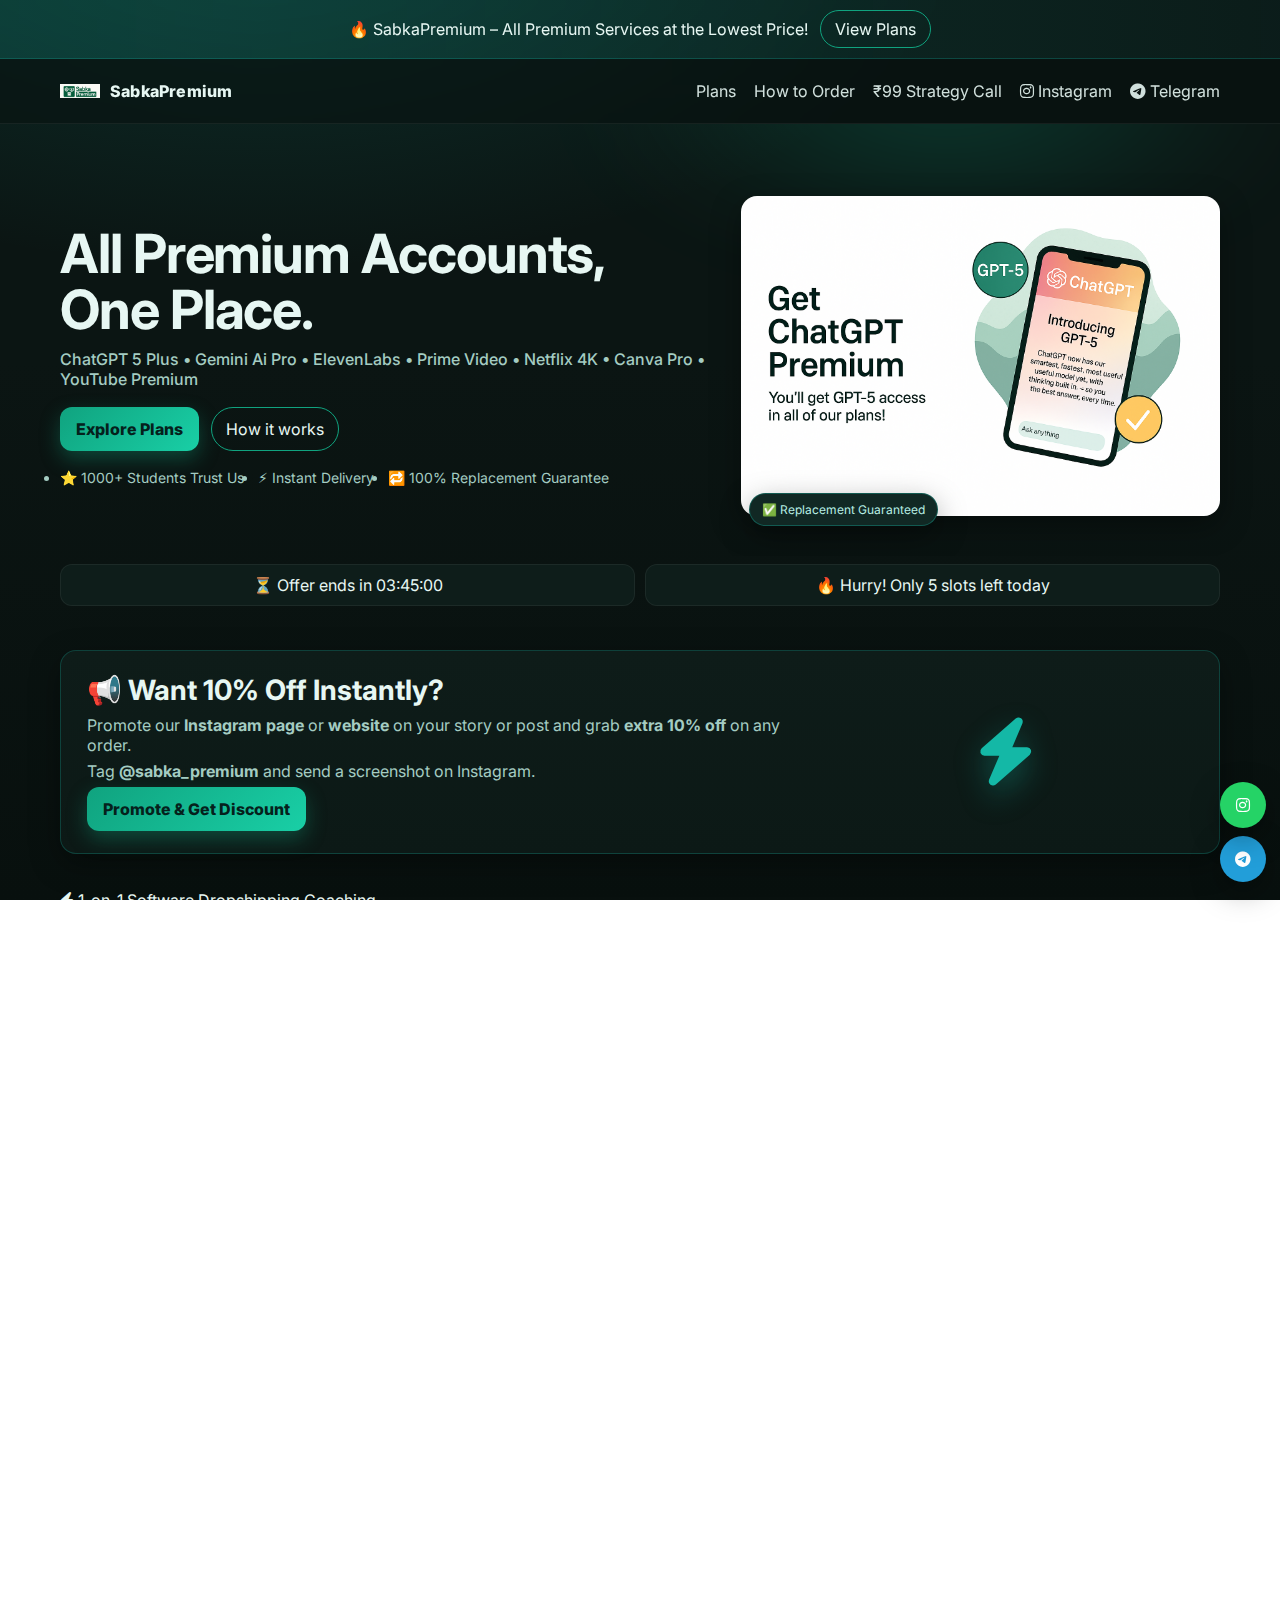
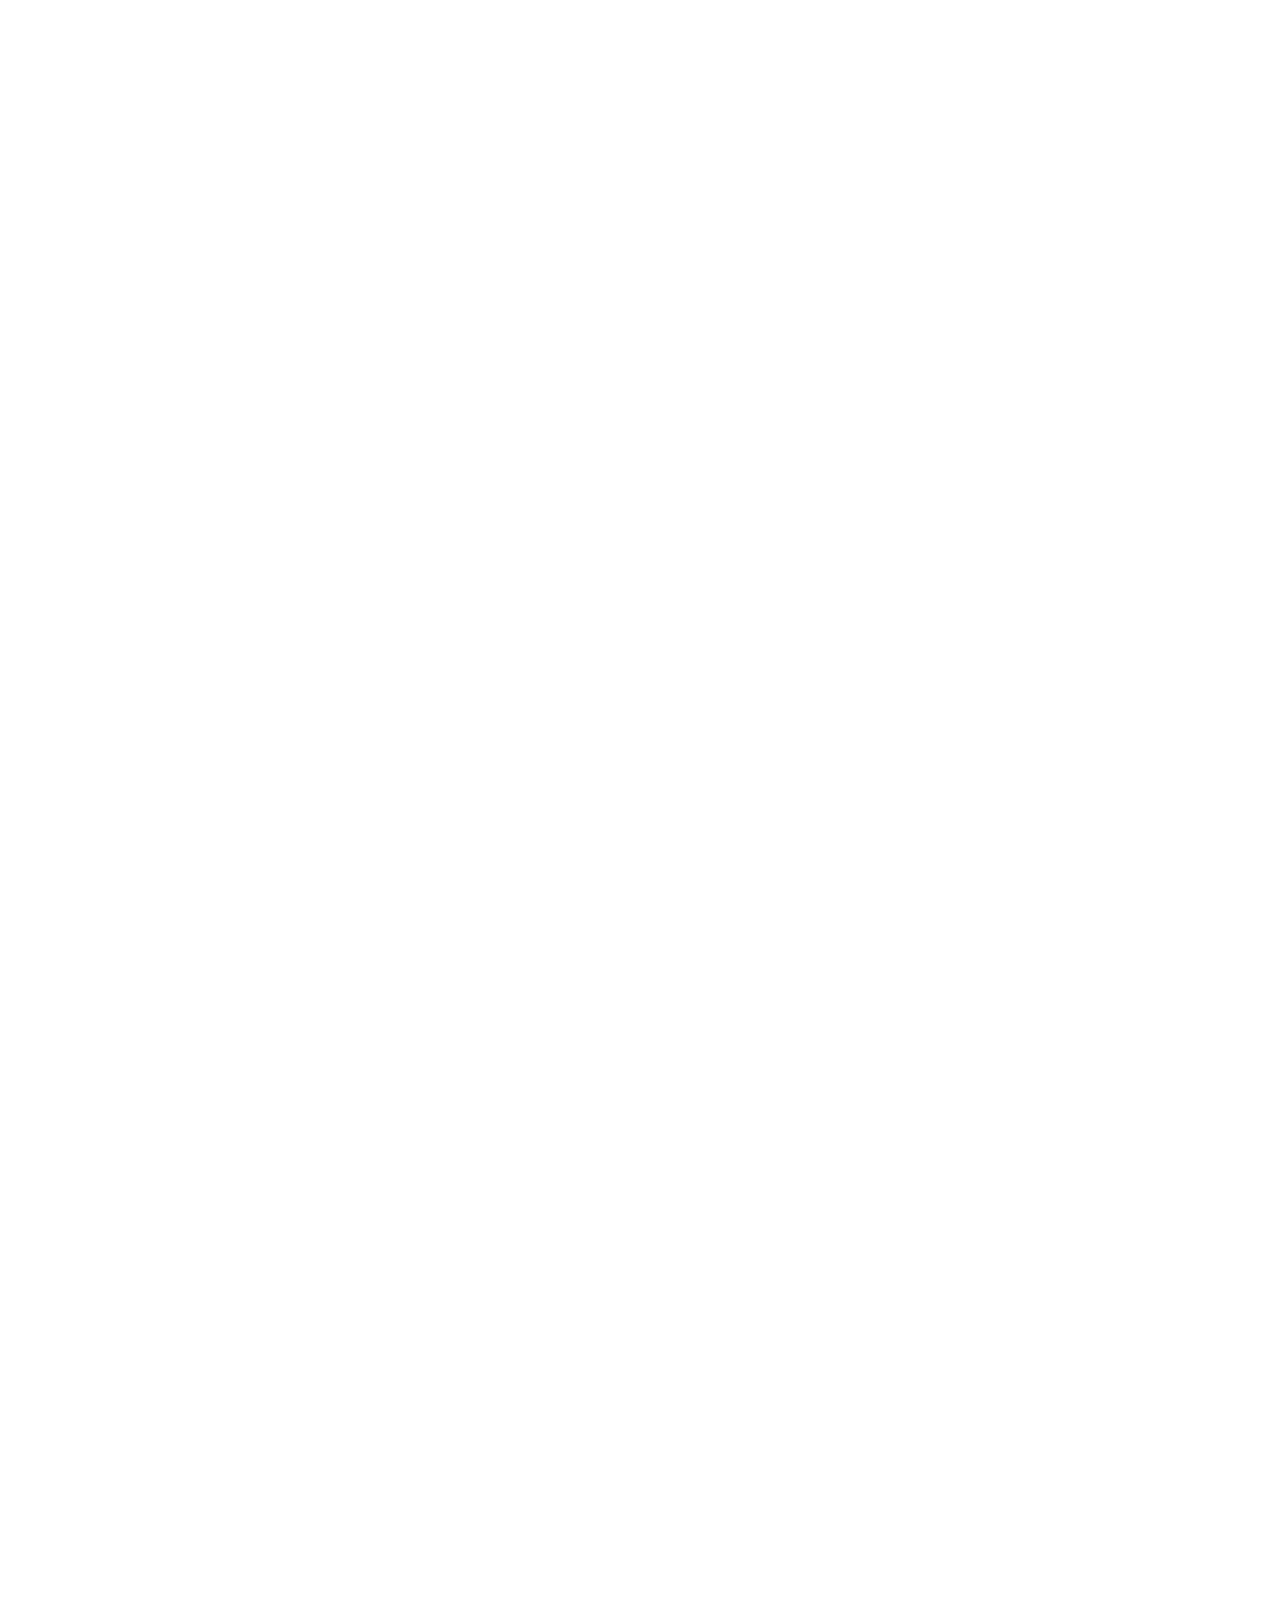
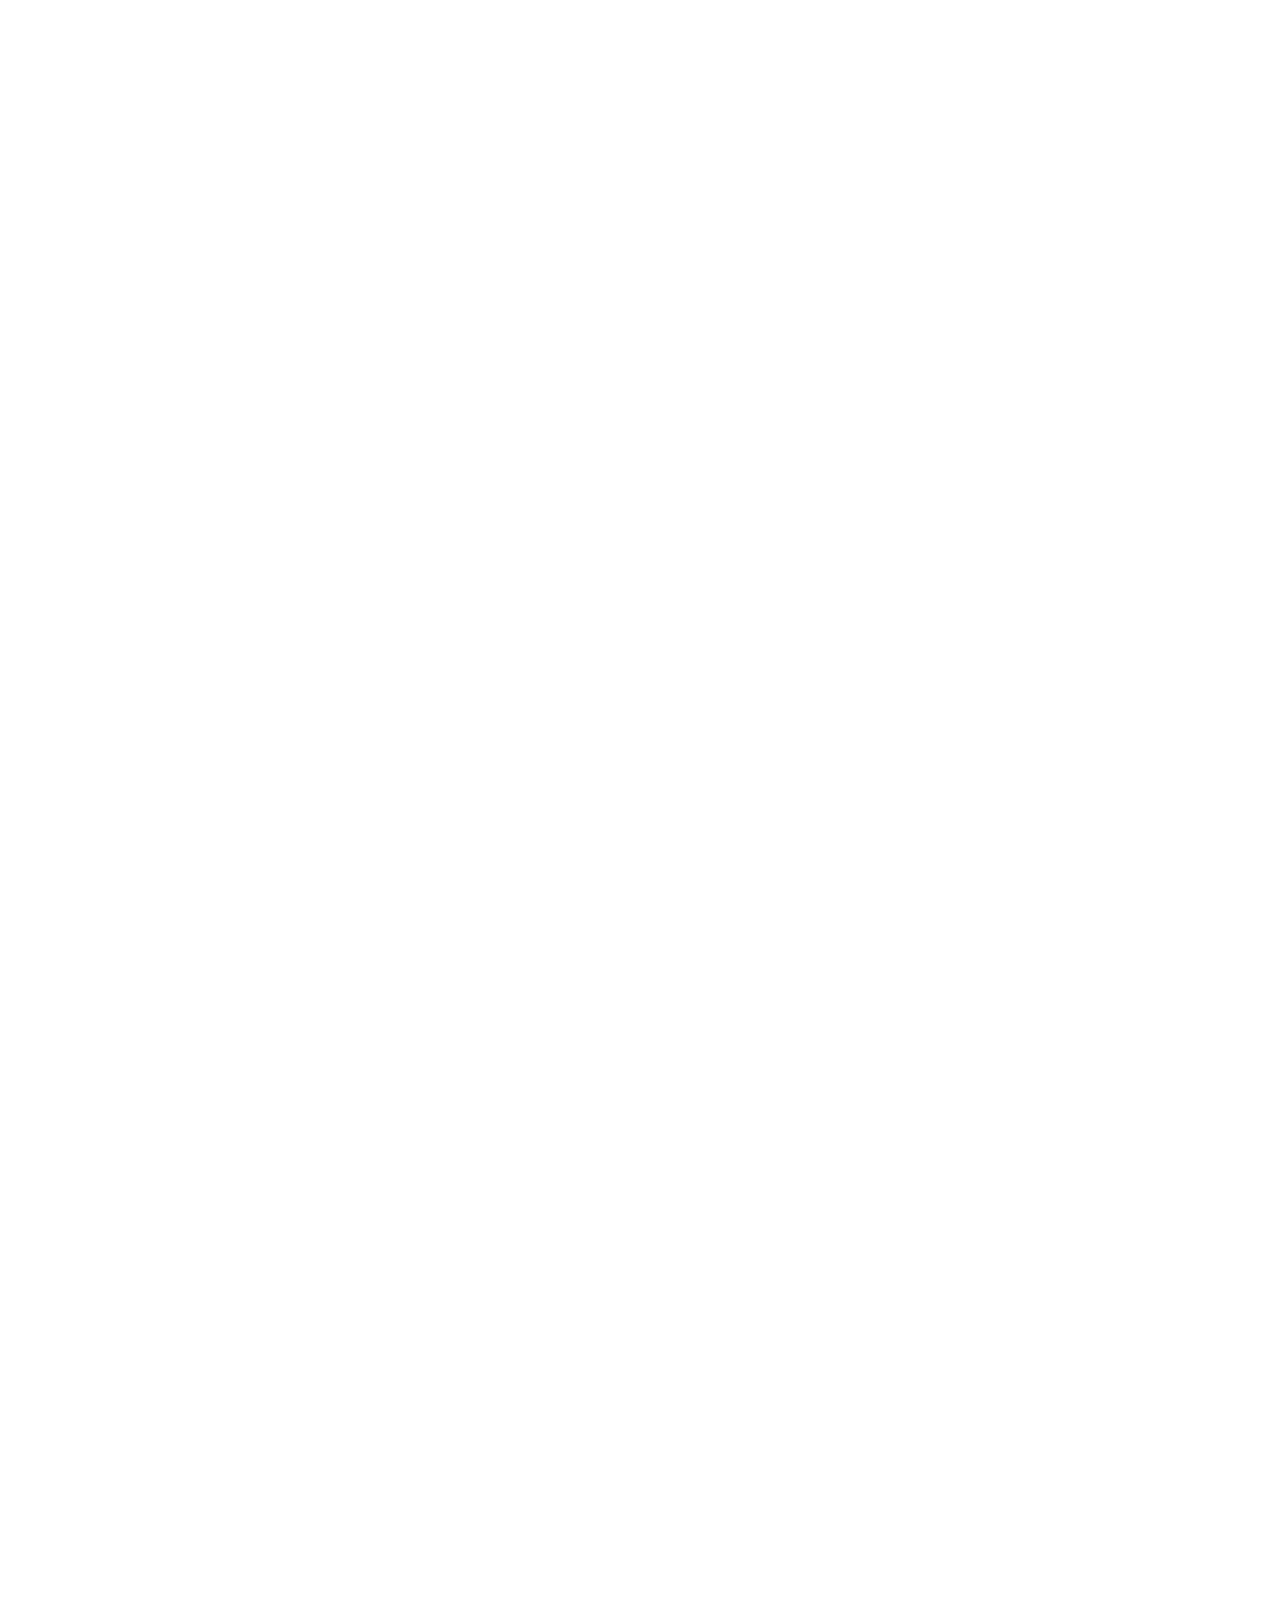
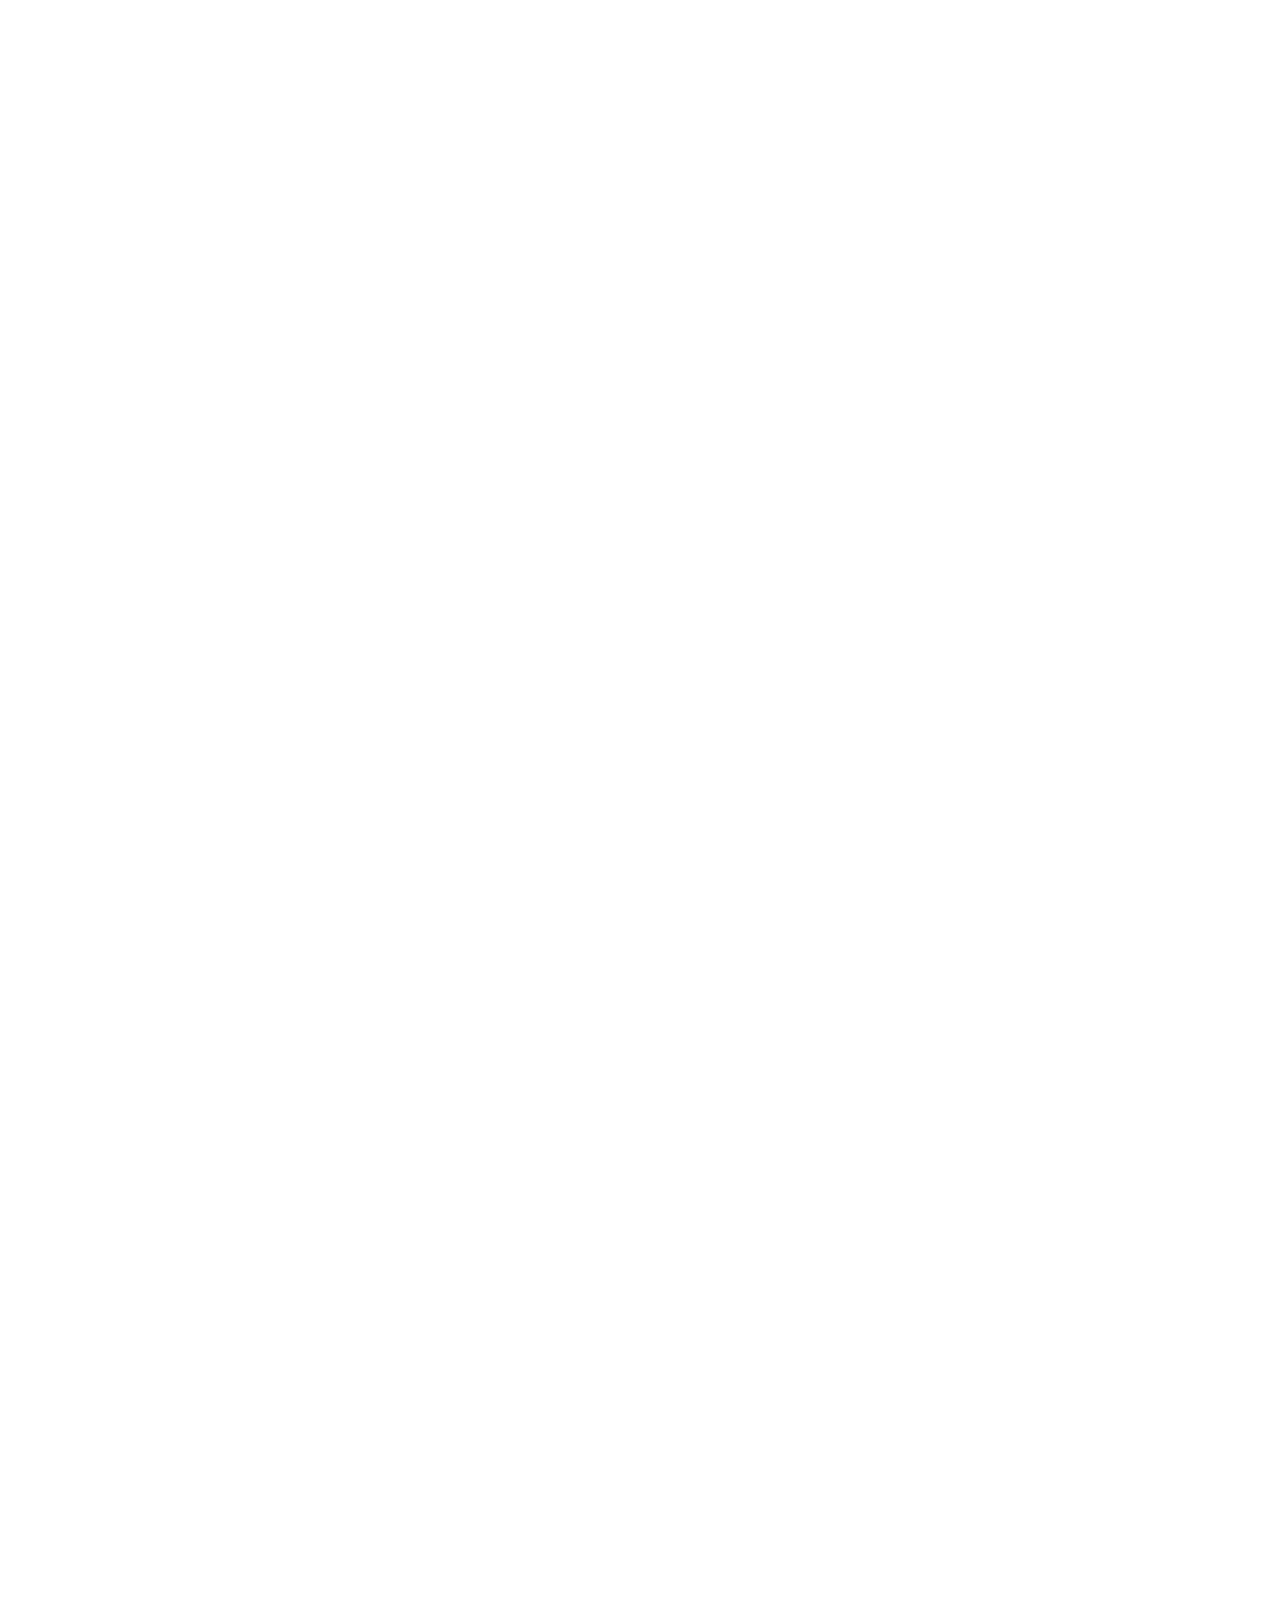
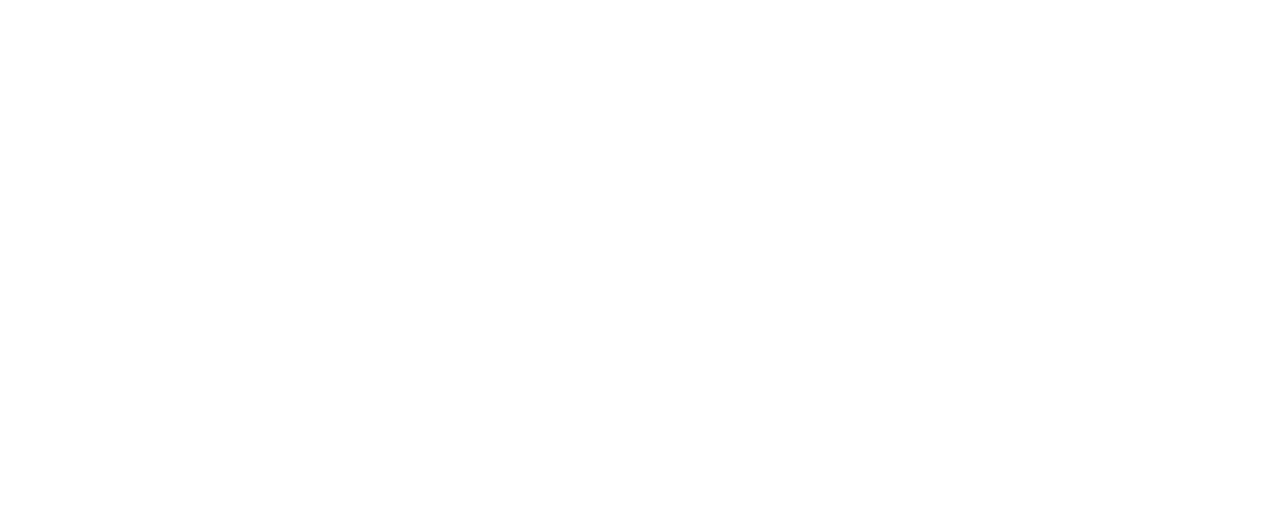
<file: index.html>
<!-- =============================
FILE: index.html (Redesigned)
============================== -->
<!DOCTYPE html>
<html lang="en">

<head>
  <meta charset="UTF-8" />
  <meta name="viewport" content="width=device-width, initial-scale=1" />
  <title>SabkaPremium – AI & OTT at Student-Friendly Prices</title>
  <meta name="description"
    content="ChatGPT, Netflix 4K, Canva Pro, Gemini, YouTube Premium and more – instant delivery, replacement guarantee, trusted by 1000+ users." />
  <link rel="icon" type="image/png" href="./assets/favicon.png" />
  <link rel="preconnect" href="https://fonts.googleapis.com">
  <link rel="preconnect" href="https://fonts.gstatic.com" crossorigin>
  <link href="https://fonts.googleapis.com/css2?family=Inter:wght@400;500;600;700;800&display=swap" rel="stylesheet">
  <link rel="stylesheet" href="styles.css" />
  <link rel="stylesheet" href="https://cdnjs.cloudflare.com/ajax/libs/font-awesome/6.5.2/css/all.min.css" />

  <!-- Meta Pixel Code -->
  <script>
    !function (f, b, e, v, n, t, s) {
      if (f.fbq) return; n = f.fbq = function () {
        n.callMethod ?
          n.callMethod.apply(n, arguments) : n.queue.push(arguments)
      }; if (!f._fbq) f._fbq = n;
      n.push = n; n.loaded = !0; n.version = '2.0'; n.queue = []; t = b.createElement(e); t.async = !0;
      t.src = v; s = b.getElementsByTagName(e)[0]; s.parentNode.insertBefore(t, s)
    }(window, document, 'script',
      'https://connect.facebook.net/en_US/fbevents.js');
    fbq('init', '1281510500113019');
    fbq('track', 'PageView');
  </script>
  <noscript><img height="1" width="1" style="display:none"
      src="https://www.facebook.com/tr?id=1281510500113019&ev=PageView&noscript=1" /></noscript>
  <!-- End Meta Pixel Code -->
</head>

<body>
  <!-- Top sticky banner -->
  <div class="sticky-cta" role="region" aria-label="site-wide offer">
    <span>🔥 SabkaPremium – All Premium Services at the Lowest Price!</span>
    <a href="#plans" class="btn-ghost">View Plans</a>
  </div>

  <!-- Header -->
  <header class="site-header">
    <div class="container nav">
      <a class="brand" href="#">
        <img src="./assets/logo.png" alt="SabkaPremium" loading="eager" />
        <span>SabkaPremium</span>
      </a>

      <button class="hamburger" aria-label="Open menu" aria-controls="mainnav" aria-expanded="false">
        <span></span><span></span><span></span>
      </button>

      <nav id="mainnav" class="main-nav" aria-label="primary">
        <a href="#plans">Plans</a>
        <a href="#how-to-order">How to Order</a>
        <a href="#strategy-call">₹99 Strategy Call</a> <!-- ✅ NEW -->
        <a href="https://www.instagram.com/sabka_premium" target="_blank" class="social-link">
          <i class="fa-brands fa-instagram"></i> Instagram
        </a>
        <a href="https://www.instagram.com/sabka_premium" target="_blank" class="social-link">
          <i class="fa-brands fa-telegram"></i> Telegram
        </a>
      </nav>

    </div>
  </header>

  <!-- Hero -->
  <section class="hero">
    <div class="bg-blur"></div>
    <div class="container hero-wrap">
      <div class="hero-copy">
        <h1>All Premium Accounts, One Place.</h1>
        <p class="sub">ChatGPT 5 Plus • Gemini Ai Pro • ElevenLabs • Prime Video • Netflix 4K • Canva Pro • YouTube
          Premium</p>
        <div class="cta-row">
          <a href="#plans" class="btn-primary">Explore Plans</a>
          <a href="#how-to-order" class="btn-ghost">How it works</a>
        </div>
        <ul class="trust">
          <li>⭐ 1000+ Students Trust Us</li>
          <li>⚡ Instant Delivery</li>
          <li>🔁 100% Replacement Guarantee</li>
        </ul>
      </div>
      <div class="hero-visual">
        <img src="./assets/ChatGPTAppIllustration.png" alt="Premium services illustration" loading="lazy" />
        <div class="floating-badge" aria-hidden="true">✅ Replacement Guaranteed</div>
      </div>
    </div>
  </section>

  <!-- FOMO bars -->
  <section class="fomo">
    <div class="container fomo-row">
      <div class="fomo-item">⏳ Offer ends in <span id="countdown">03:45:00</span></div>
      <div class="fomo-item">🔥 Hurry! Only <span id="slots-left">5</span> slots left today</div>
    </div>
  </section>

  <!-- Promo Discount -->
  <section class="promo">
    <div class="container">
      <div class="promo-card">
        <div class="promo-text">
          <h2>📢 Want 10% Off Instantly?</h2>
          <p>Promote our <strong>Instagram page</strong> or <strong>website</strong> on your story or post and grab
            <strong>extra 10% off</strong> on any order.
          </p>
          <p class="muted">Tag <strong>@sabka_premium</strong> and send a screenshot on Instagram.</p>
          <a href="https://instagram.com/sabka_premium" target="_blank" class="btn-primary">Promote & Get Discount</a>
        </div>
        <div class="promo-art" aria-hidden="true">
          <i class="fa-solid fa-bolt"></i>
        </div>
      </div>
    </div>
  </section>

  <!-- ✅ NEW: ₹99 + ₹999 Software Dropshipping Coaching -->
  <section class="coach" id="strategy-call">
    <div class="container">
      <div class="coach-head">
        <span class="coach-pill">
          <i class="fa-solid fa-bolt"></i>
          1-on-1 Software Dropshipping Coaching
        </span>
        <h2>Start Software Dropshipping in 2025 – 1:1 Coaching from ₹99</h2>
        <p class="muted">
          Learn the exact system I used to generate <strong>₹3,00,000+ in 5 months</strong>
          through software dropshipping. No inventory, no shipping, no big capital – just digital products.
        </p>
      </div>

      <div class="coach-grid">
        <!-- LEFT: 99 + 999 plans stacked -->
        <div class="coach-left">
          <!-- ₹99 Strategy Call -->
          <div class="coach-card">
            <h3>₹99 – 1-on-1 Strategy Call (15–20 min)</h3>
            <ul>
              <li>✅ <strong>15–20 minute 1-on-1</strong> audio or video call</li>
              <li>✅ Clear explanation of the <strong>software dropshipping business model</strong></li>
              <li>✅ Quick roadmap to earn your first <strong>₹10,000–₹50,000</strong></li>
              <li>✅ Basic list of software tools to resell + ideal pricing for the Indian market</li>
              <li>✅ Basics of ads, Reels and DM strategy to get your first clients</li>
              <li>✅ Q&A – ask anything about tools, methods or systems I personally use</li>
            </ul>

            <div class="coach-note">
              <p>
                This is <strong>not a webinar</strong>. It is a personalised call where
                we build a plan based on <strong>your background, time and income goals</strong>.
              </p>
            </div>

            <div class="coach-cta">
              <div class="coach-price">
                <span class="old">₹999</span>
                <span class="new">₹99</span>
                <span class="tagline">Introductory offer – limited slots per day</span>
              </div>
              <a class="btn-primary" href="order.html?plan=Call-1On1-99">
                Book 1-on-1 Strategy Call (₹99)
              </a>
              <p class="muted tiny-text">
                After payment, you will receive a form + Telegram/WhatsApp instructions
                to schedule your call.
              </p>
            </div>
          </div>

          <!-- 🔥 NEW: ₹999 Full A–Z Plan -->
          <div class="coach-card">
            <h3>₹999 – Learn Software Dropshipping A to Z (Complete System)</h3>
            <ul>
              <li>📚 <strong>Complete step-by-step training</strong> – from idea to first sales</li>
              <li>🧩 Exactly which <strong>software tools to resell</strong> and proven Indian pricing</li>
              <li>📲 <strong>Instagram, Reels and DM system</strong> to get consistent leads</li>
              <li>📋 Ready-made <strong>scripts, replies and templates</strong> for DMs, stories and highlights</li>
              <li>⚙️ Delivery system – how to deliver accounts fast and safely to clients</li>
              <li>🧠 Avoid common mistakes like bans, refunds and angry customers</li>
              <li>🤝 <strong>3 months chat support</strong> to implement everything step by step</li>
            </ul>

            <div class="coach-note">
              <p>
                This plan is for people who don’t just want an idea, but a
                <strong>ready-to-use system they can plug in and start executing</strong>.
              </p>
            </div>

            <div class="coach-cta">
              <div class="coach-price">
                <span class="old">₹4,999</span>
                <span class="new">₹999</span>
                <span class="tagline">Launch offer – limited seats per month</span>
              </div>
              <a class="btn-primary" href="order.html?plan=Software-A2Z-999">
                Enrol in A–Z Software Dropshipping (₹999)
              </a>
              <p class="muted tiny-text">
                After payment, you will receive detailed onboarding: where to access content,
                support channel links and exact implementation steps.
              </p>
            </div>
          </div>
        </div>

        <!-- RIGHT: Info boxes -->
        <div class="coach-side">
          <div class="coach-box">
            <h4>Who Is This For?</h4>
            <ul>
              <li>• Students and job seekers</li>
              <li>• Freelancers and agency owners</li>
              <li>• People looking for side income</li>
              <li>• Anyone who wants a beginner-friendly online business</li>
            </ul>
          </div>

          <div class="coach-box">
            <h4>Why Is It Paid?</h4>
            <p class="muted">
              Free calls attract people who are not serious.
              A small fee like <strong>₹99 / ₹999</strong> ensures that only
              <strong>serious learners</strong> join.
              If you are serious, I will give you <strong>full value</strong> during the call and program. 🔥
            </p>
          </div>

          <div class="coach-box">
            <h4>What Happens After Booking?</h4>
            <ol>
              <li>1️⃣ Choose your plan – ₹99 Strategy Call or ₹999 A–Z Program</li>
              <li>2️⃣ Go to the order page and complete payment via UPI</li>
              <li>3️⃣ Fill the form with your details and payment screenshot</li>
              <li>4️⃣ You will receive contact details & instructions on Telegram/WhatsApp</li>
              <li>5️⃣ Get your call + full access, follow the roadmap and start executing</li>
            </ol>
          </div>
        </div>
      </div>
    </div>
  </section>
  <!-- ✅ END Strategy Call Section -->


  <!-- ✅ NEW: FAQ for Strategy Call -->
  <section class="coach-faq">
    <div class="container narrow">
      <h2>₹99 Strategy Call – Common Questions</h2>
      <div class="accordion">
        <details>
          <summary>Will the call be on video or audio?</summary>
          <p>
            Whatever you prefer. We can do the call on <strong>WhatsApp, Telegram, or Google Meet</strong> –
            audio or video as per your comfort.
          </p>
        </details>

        <details>
          <summary>How long will the call be?</summary>
          <p>
            The call usually lasts <strong>15–20 minutes</strong>, but if you have valid questions,
            it can extend slightly.
          </p>
        </details>

        <details>
          <summary>What will I get after the call?</summary>
          <p>
            You will receive a <strong>personal roadmap</strong>, basic tools list, earning strategy,
            and <strong>24-hour chat support</strong> to help you start immediately.
          </p>
        </details>

        <details>
          <summary>Will you sell a course after the call?</summary>
          <p>
            The call is mainly for <strong>clarity and direction</strong>.
            Only if you feel you want the complete system, I may share my course or tool bundles —
            but it is <strong>never forced</strong>.
          </p>
        </details>

        <details>
          <summary>Is there a refund if I can’t attend?</summary>
          <p>
            Normally, <strong>no refunds</strong>.
            But if you inform me in advance, we will <strong>reschedule your slot</strong>.
          </p>
        </details>
      </div>
    </div>
  </section>




  <!-- Category Tabs / Plans -->
  <section class="plans" id="plans">
    <div class="container">
      <h2>🔥 Choose Your Service</h2>

      <div class="tabbar" role="tablist" aria-label="Services">
        <button class="tab active" data-tab="chatgpt" role="tab" aria-selected="true"><img
            src="./assets/chatgpt-logo.png" alt="ChatGPT" /> ChatGPT 5 Pro</button>
        <button class="tab" data-tab="gemini" role="tab" aria-selected="false"><img src="./assets/gemini-logo.png"
            alt="Gemini" /> Gemini Ultra</button>
        <button class="tab" data-tab="perplexity" role="tab" aria-selected="false"><img
            src="./assets/perplexity-logo.png" alt="Gemini" /> Perplexity Pro</button>
        <button class="tab" data-tab="elevenlabs" role="tab" aria-selected="false"><img
            src="./assets/elevenlabs-logo.png" alt="ElevenLabs" /> ElevenLabs</button>
        <button class="tab" data-tab="prime" role="tab" aria-selected="false"><img src="./assets/prime-logo.png"
            alt="Prime Video" /> Prime Video</button>
        <button class="tab" data-tab="netflix" role="tab" aria-selected="false"><img src="./assets/netflix-logo.png"
            alt="Netflix" /> Netflix 4K</button>
        <button class="tab" data-tab="canva" role="tab" aria-selected="false"><img src="./assets/canva-logo.png"
            alt="Canva" /> Canva Pro</button>
        <button class="tab" data-tab="youtube" role="tab" aria-selected="false"><img src="./assets/youtube-logo.png"
            alt="YouTube" /> YouTube Premium</button>
      </div>

      <!-- ChatGPT -->
      <div id="chatgpt" class="tabpane active" role="tabpanel">
        <div class="grid">
          <!-- <article class="card popular">
            <div class="tag">Most Popular</div>
            <h3><img src="./assets/chatgpt-logo.png" alt="" /> 6 Month Access</h3>
            <ul>
              <li>📆 180 Days Premium Access</li>
              <li>🔐 Private & Secure Login</li>
              <li>🖼️ DALL·E, GPT-5 Plus, Sora, Whisper</li>
              <li>📝 Shared Access (8–10 members)</li>
              <li>📝 You Will get Some Limitations And Downtime</li>
              <li>📱 Phone + Desktop Access</li>
            </ul>
            <div class="price">₹599</div>
            <a class="btn-primary" href="order.html?plan=ChatGPT-6M-599">Order Now</a>
          </article> -->

          <article class="card">
            <h3><img src="./assets/chatgpt-logo.png" alt="" /> 3 Month (8-10 Members)</h3>
            <ul>
              <li>⏳ Valid for 90 Days</li>
              <li>🔐 Private Login</li>
              <li>🎨 All Pro Tools Unlocked</li>
              <li>🖼️ DALL·E, GPT-5 Pro, Sora, Whisper</li>
              <li>📝 Shared Access (8–10 members)</li>
              <li>📝 You Will get Some Limitations And Downtime</li>
              <li>📱 Phone + Desktop Access</li>
            </ul>
            <div class="price">₹399</div>
            <a class="btn-primary" href="order.html?plan=ChatGPT-3M-399">Order Now</a>
          </article>

          <article class="card">
            <h3><img src="./assets/chatgpt-logo.png" alt="" /> 12 Month (8-10 Members)</h3>
            <ul>
              <li>📆 365 Days Premium Access</li>
              <li>🔐 Private & Secure Login</li>
              <li>🖼️ DALL·E, GPT-5 Pro, Sora, Whisper</li>
              <li>📝 Shared Access (8–10 members)</li>
              <li>📝 You Will get Some Limitations And Downtime</li>
              <li>📱 Phone + Desktop Access</li>
            </ul>
            <div class="price">₹1399</div>
            <a class="btn-primary" href="order.html?plan=ChatGPT-12M-1399">Order Now</a>
          </article>

          <article class="card popular">
            <div class="tag">Most Popular</div>
            <h3><img src="./assets/chatgpt-logo.png" alt="" /> 3 Month (3–4 Members)</h3>
            <ul>
              <li>⏳ Valid for 90 Days</li>
              <li>🔐 Private Login</li>
              <li>🖼️ DALL·E, GPT-5 Pro, Sora</li>
              <li>📝 Shared Access (3–4 members)</li>
              <li>📝 No Limitations And NO Downtime</li>
              <li>📱 Phone + Desktop Access</li>
            </ul>
            <div class="price">₹649</div>
            <a class="btn-primary" href="order.html?plan=ChatGPT-3M-649">Order Now</a>
          </article>

          <!-- <article class="card">
            <h3><img src="./assets/chatgpt-logo.png" alt="" /> 6 Month (3–4 Members)</h3>
            <ul>
              <li>📆 180 Days Premium Access</li>
              <li>🔐 Private & Secure Login</li>
              <li>🖼️ DALL·E, GPT-5 Plus, Sora</li>
              <li>📝 Shared Access(3–4 members)</li>
              <li>📝 No Limitations And NO Downtime</li>
              <li>📱 Phone + Desktop Access</li>
            </ul>
            <div class="price">₹899</div>
            <a class="btn-primary" href="order.html?plan=ChatGPT-6M-899">Order Now</a>
          </article> -->

          <article class="card">
            <h3><img src="./assets/chatgpt-logo.png" alt="" /> 12 Month (3–4 Members)</h3>
            <ul>
              <li>📆 365 Days Premium Access</li>
              <li>🔐 Private & Secure Login</li>
              <li>🖼️ DALL·E, GPT-5 Pro, Sora</li>
              <li>📝 Shared Access (3–4 members)</li>
              <li>📝 No Limitations And NO Downtime</li>
              <li>📱 Phone + Desktop Access</li>
            </ul>
            <div class="price">₹1999</div>
            <a class="btn-primary" href="order.html?plan=ChatGPT-12M-1999">Order Now</a>
          </article>

          <article class="card accent">
            <h3><img src="./assets/chatgpt-logo.png" alt="" /> 1 Month Private Access</h3>
            <ul>
              <li>✨ Unlimited GPT-5 Pro – Business Teams</li>
              <li>🔐 Activation on Your Email</li>
              <li>🖼️ DALL·E, Sora, Whisper</li>
              <li>📝 No Limitations And NO Downtime</li>
              <li>📱 No Device Limit</li>
            </ul>
            <div class="price">₹799</div>
            <a class="btn-primary" href="order.html?plan=ChatGPT-1M-799">Order Now</a>
          </article>
        </div>
      </div>

      <!-- Netflix -->
      <div id="netflix" class="tabpane" role="tabpanel">
        <div class="grid">
          <article class="card popular">
            <div class="tag">Best Deal</div>
            <h3><img src="./assets/netflix-logo.png" alt="" /> 1 Month Premium</h3>
            <ul>
              <li>HD + Ultra HD (4K)</li>
              <li>Shared Premium Account</li>
              <li>1 Device Allowed</li>
            </ul>
            <div class="price">₹179</div>
            <a class="btn-primary" href="order.html?plan=Netflix-1M-179">Order Now</a>
          </article>
          <article class="card">
            <h3><img src="./assets/netflix-logo.png" alt="" /> 3 Month Premium</h3>
            <ul>
              <li>HD + Ultra HD (4K)</li>
              <li>Shared Premium Access</li>
              <li>1 Device Allowed</li>
            </ul>
            <div class="price">₹499</div>
            <a class="btn-primary" href="order.html?plan=Netflix-3M-499">Order Now</a>
          </article>
          <article class="card">
            <h3><img src="./assets/netflix-logo.png" alt="" /> 6 Month Premium</h3>
            <ul>
              <li>HD + Ultra HD (4K)</li>
              <li>Shared Premium Access</li>
              <li>1 Device Allowed</li>
            </ul>
            <div class="price">₹999</div>
            <a class="btn-primary" href="order.html?plan=Netflix-6M-999">Order Now</a>
          </article>
          <article class="card">
            <h3><img src="./assets/netflix-logo.png" alt="" /> 12 Month Premium</h3>
            <ul>
              <li>HD + Ultra HD (4K)</li>
              <li>Shared Premium Access</li>
              <li>1 Device Allowed</li>
            </ul>
            <div class="price">₹1899</div>
            <a class="btn-primary" href="order.html?plan=Netflix-12M-1899">Order Now</a>
          </article>
        </div>
      </div>

      <!-- Prime -->
      <div id="prime" class="tabpane" role="tabpanel">
        <div class="grid">
          <article class="card popular">
            <div class="tag">Best Deal</div>
            <h3><img src="./assets/prime-logo.png" alt="" /> 1 Month Premium</h3>
            <ul>
              <li>Watch on Mobile/TV/Laptop</li>
              <li>Shared Premium Account</li>
              <li>4K Support</li>
            </ul>
            <div class="price">₹99</div>
            <a class="btn-primary" href="order.html?plan=Prime-1M-99">Order Now</a>
          </article>
          <article class="card">
            <h3><img src="./assets/prime-logo.png" alt="" /> 3 Month Premium</h3>
            <ul>
              <li>Watch on All Devices</li>
              <li>Shared Premium Account</li>
              <li>4K Support</li>
            </ul>
            <div class="price">₹199</div>
            <a class="btn-primary" href="order.html?plan=Prime-3M-199">Order Now</a>
          </article>
          <article class="card">
            <h3><img src="./assets/prime-logo.png" alt="" /> 6 Month Premium</h3>
            <ul>
              <li>Watch on All Devices</li>
              <li>Shared Premium Account</li>
              <li>4K Support</li>
            </ul>
            <div class="price">₹299</div>
            <a class="btn-primary" href="order.html?plan=Prime-6M-299">Order Now</a>
          </article>
          <article class="card">
            <h3><img src="./assets/prime-logo.png" alt="" /> 12 Month Premium</h3>
            <ul>
              <li>Watch on All Devices</li>
              <li>Shared Premium Account</li>
              <li>4K Support</li>
            </ul>
            <div class="price">₹399</div>
            <a class="btn-primary" href="order.html?plan=Prime-12M-399">Order Now</a>
          </article>
        </div>
      </div>

      <!-- Canva -->
      <div id="canva" class="tabpane" role="tabpanel">
        <div class="grid">
          <article class="card popular">
            <div class="tag">Most Loved</div>
            <h3><img src="./assets/canva-logo.png" alt="" /> LifeTime Canva Pro</h3>
            <ul>
              <li>LifeTime Pro Access</li>
              <li>Private Premium Account</li>
              <li>Premium Templates + Stock</li>
              <li>3 Years Complete Warranty</li>
            </ul>
            <div class="price">₹399</div>
            <a class="btn-primary" href="order.html?plan=Canva-12M-399">Order Now</a>
          </article>
        </div>
      </div>

      <!-- Gemini -->
      <div id="gemini" class="tabpane" role="tabpanel">
        <div class="grid">
          <!-- ⭐ NEW: Gemini Ultra / Veo 3 Plan -->
          <article class="card popular">
            <div class="tag">New • Ultra Plan</div>
            <h3><img src="./assets/gemini-logo.png" alt="" /> 1 Month Gemini Ultra (Veo 3)</h3>
            <ul>
              <li>🤖 Gemini 2.5 Pro + Veo 3 access</li>
              <li>🎬 Flow with Veo 3 – 1200+ videos/month</li>
              <li>🧠 45,000 monthly AI credits (Veo 3)</li>
              <li>📚 NotebookLM Max limits unlocked</li>
              <li>📄 Gemini in Gmail & Docs integration</li>
              <li>☁ 30TB Google Cloud Storage</li>
              <li>🔐 Private account • Best price in market</li>
            </ul>
            <div class="price">
              <s>₹19,999</s>
              <span class="now">₹999</span>
            </div>
            <a class="btn-primary" href="order.html?plan=Gemini-Ultra-1M-999">
              Get Gemini Ultra (Veo 3) – ₹999 / 1M
            </a>
            <p class="muted tiny-text">
              ⏰ Limited Offer – Only 9 slots. Special discount price for our community 🔥
            </p>
          </article>

          <!-- Existing: 1 Month Gemini Pro + 2TB -->
          <article class="card popular">
            <div class="tag">Top Value</div>
            <h3><img src="./assets/gemini-logo.png" alt="" /> 1 Month Gemini Pro + 2TB</h3>
            <ul>
              <li>Gemini 2.5 Pro, Veo 3, Flow</li>
              <li>Whisk, NotebookLM, Gmail & Docs</li>
              <li>2TB Google Storage</li>
            </ul>
            <div class="price"><s>₹1199</s> ₹199</div>
            <a class="btn-primary" href="order.html?plan=Gemini-1M-199">Order Now</a>
          </article>

          <!-- Existing: 1 Year Gemini Pro + 2TB -->
          <article class="card popular">
            <div class="tag">Top Value</div>
            <h3><img src="./assets/gemini-logo.png" alt="" /> 1 Year Gemini Pro + 2TB</h3>
            <ul>
              <li>All Pro Tools</li>
              <li>Activation on Your Gmail</li>
              <li>2TB Google Storage</li>
            </ul>
            <div class="price">₹999</div>
            <a class="btn-primary" href="order.html?plan=Gemini-1Y-999">Order Now</a>
          </article>
        </div>
      </div>

      <!-- Perplexity -->
      <div id="perplexity" class="tabpane" role="tabpanel">
        <div class="grid">
          <article class="card popular">
            <div class="tag">Top Value</div>
            <h3><img src="./assets/perplexity-logo.png" alt="" /> 1 Month Perplexity Pro</h3>
            <ul>
              <li>⏳ Valid for 30 Days</li>
              <li>🔐 Private Login (single user)</li>
              <li>🧠 Pro Models: GPT-4o, Claude, etc.</li>
              <li>🔎 300 Pro searches/day + file & image uploads</li>
              <li>📄 Citations, follow-ups, threads & collections</li>
              <li>📱 Phone + Desktop Access</li>
              <li>⚠️ Service subject to Perplexity T&Cs</li>
            </ul>
            <div class="price">₹299</div>
            <a class="btn-primary" href="order.html?plan=Perplexity-1M-299">Order Now</a>
          </article>

          <article class="card popular">
            <div class="tag">Top Value</div>
            <h3><img src="./assets/perplexity-logo.png" alt="" /> 1 Year Perplexity Pro</h3>
            <ul>
              <li>⏳ Valid for 365 Days</li>
              <li>🔐 Private Login (single user)</li>
              <li>🧠 Pro Models + Labs access</li>
              <li>🔎 High daily Pro searches, files & images</li>
              <li>📚 Saved threads/collections & workspace tools</li>
              <li>📱 Phone + Desktop Access</li>
              <li>⚠️ Service subject to Perplexity T&Cs</li>
            </ul>
            <div class="price">₹1999</div>
            <a class="btn-primary" href="order.html?plan=Perplexity-1Y-1999">Order Now</a>
          </article>
        </div>
      </div>


      <!-- YouTube -->
      <div id="youtube" class="tabpane" role="tabpanel">
        <div class="grid">
          <article class="card popular">
            <div class="tag">Most Popular</div>
            <h3><img src="./assets/youtube-logo.png" alt="" /> Individual – 1 Month</h3>
            <ul>
              <li>Ad-Free YouTube & Music</li>
              <li>Background Play + Downloads</li>
              <li>All Devices</li>
            </ul>
            <div class="price">₹89</div>
            <a class="btn-primary" href="order.html?plan=YouTube-Individual-1M-89">Order Now</a>
          </article>
          <article class="card">
            <h3><img src="./assets/youtube-logo.png" alt="" /> Individual – 3 Months</h3>
            <ul>
              <li>Ad-Free YouTube & Music</li>
              <li>Background Play</li>
              <li>Offline Downloads</li>
            </ul>
            <div class="price">₹229</div>
            <a class="btn-primary" href="order.html?plan=YouTube-Individual-3M-229">Order Now</a>
          </article>
          <article class="card">
            <h3><img src="./assets/youtube-logo.png" alt="" /> Individual – 6 Months</h3>
            <ul>
              <li>Ad-Free YouTube & Music</li>
              <li>Background Play</li>
              <li>Offline Downloads</li>
            </ul>
            <div class="price">₹399</div>
            <a class="btn-primary" href="order.html?plan=YouTube-Individual-6M-399">Order Now</a>
          </article>
          <article class="card">
            <h3><img src="./assets/youtube-logo.png" alt="" /> Individual – 12 Months</h3>
            <ul>
              <li>Ad-Free YouTube & Music</li>
              <li>Background Play + Smart Recos</li>
              <li>Offline Downloads</li>
            </ul>
            <div class="price">₹749</div>
            <a class="btn-primary" href="order.html?plan=YouTube-Individual-12M-749">Order Now</a>
          </article>

          <article class="card popular">
            <div class="tag">Best Value</div>
            <h3><img src="./assets/youtube-logo.png" alt="" /> Family – 1 Month</h3>
            <ul>
              <li>Up to 5 Members</li>
              <li>Ad-Free YouTube & Music</li>
              <li>Background Play</li>
            </ul>
            <div class="price">₹199</div>
            <a class="btn-primary" href="order.html?plan=YouTube-Family-1M-199">Order Now</a>
          </article>
          <article class="card">
            <h3><img src="./assets/youtube-logo.png" alt="" /> Family – 3 Months</h3>
            <ul>
              <li>Up to 5 Members</li>
              <li>Ad-Free Experience</li>
              <li>Background Play</li>
            </ul>
            <div class="price">₹349</div>
            <a class="btn-primary" href="order.html?plan=YouTube-Family-3M-349">Order Now</a>
          </article>
          <article class="card">
            <h3><img src="./assets/youtube-logo.png" alt="" /> Family – 6 Months</h3>
            <ul>
              <li>Up to 5 Members</li>
              <li>100% Ad-Free</li>
              <li>Background Play</li>
            </ul>
            <div class="price">₹649</div>
            <a class="btn-primary" href="order.html?plan=YouTube-Family-6M-649">Order Now</a>
          </article>
          <article class="card">
            <h3><img src="./assets/youtube-logo.png" alt="" /> Family – 12 Months</h3>
            <ul>
              <li>Up to 5 Members</li>
              <li>No Ads, Smart Sync</li>
              <li>Unlimited Downloads</li>
            </ul>
            <div class="price">₹1199</div>
            <a class="btn-primary" href="order.html?plan=YouTube-Family-12M-1199">Order Now</a>
          </article>
        </div>
      </div>

      <!-- ElevenLabs -->
      <div id="elevenlabs" class="tabpane" role="tabpanel">
        <div class="grid">
          <article class="card popular">
            <div class="tag">Creator Plan</div>
            <h3><img src="./assets/elevenlabs-logo.png" alt="" /> 3-Month Creator Plan</h3>
            <ul>
              <li>1,10,000 chars / month</li>
              <li>HQ AI Voices • Web & Mobile</li>
              <li>Total 3,30,000 characters</li>
            </ul>
            <div class="price">₹1499</div>
            <a class="btn-primary" href="order.html?plan=ElevenLabs-3M-1499">Order Now</a>
          </article>
        </div>
      </div>

    </div>
  </section>

  <!-- Combo Offer -->
  <!-- ChatGLM Pro Suite -->
  <section class="combo" id="chatglm">
    <div class="container">
      <h2>🎬 ChatGLM Pro Suite — 4K 60 FPS Video & Unlimited Images</h2>
      <p class="muted">VIP access • Watermark-free outputs • Priority rendering</p>

      <!-- ⭐ New 1-Month + Existing 3-Month -->
      <div class="combo-wrap">
        <img src="assets/chatglm-cover.jpg" alt="ChatGLM Pro Suite" />

        <div class="combo-copy">
          <h3>What you’ll get</h3>
          <ul>
            <li>🎞️ <strong>Unlimited video generation</strong> up to <strong>4K 60 FPS</strong></li>
            <li>⏱️ Per render length: <strong>10 sec</strong> per generation</li>
            <li>🖼️ <strong>Unlimited image generation</strong> (VIP)</li>
            <li>🚫 No watermark on videos & images</li>
            <li>⚡ Priority queue for faster renders</li>
            <li>📦 Latest model updates included</li>
            <li>🔐 Shared access (mobile + desktop)</li>
          </ul>

          <!-- ⭐ NEW 1-Month Option
          <div class="price" style="margin-bottom:16px;">
            <s>₹1,499</s>
            <span class="now">₹999</span>
            <span class="muted" style="font-weight:600;">/ 1 month</span>
          </div>
          <a class="btn-primary" href="order.html?plan=ChatGLM-1M-999">Get 1-Month ChatGLM Pro (₹999)</a>

          <br><br> -->

          <!-- Existing 3-Month Option -->
          <div class="price">
            <s>₹2,999</s>
            <span class="now">₹999</span>
            <span class="muted" style="font-weight:600;">/ 3 months</span>
          </div>
          <a class="btn-primary" href="order.html?plan=ChatGLM-3M-2499">Get ChatGLM Pro (₹999 / 3M)</a>

        </div>
      </div>
    </div>
  </section>

  <!-- How to Order -->
  <section id="how-to-order" class="howto">
    <div class="container narrow">
      <h2>How to Order</h2>
      <ol class="steps">
        <li>Select your service and plan.</li>
        <li>Pay via UPI (Paytm / GPay / PhonePe)<br><code>somyajain2208@okaxis</code></li>
        <li>Fill the Google Form with details & screenshot.</li>
        <li>Drop One Msg On Our Instagram Handle.</li>
      </ol>
      <p class="muted">⚡ Delivery within <strong>1–6 hours</strong> after payment confirmation.</p>
    </div>
  </section>

  <!-- Payment Proofs -->
  <section class="proofs">
    <div class="container">
      <h2>💳 Real Payment Proofs</h2>
      <p class="muted">1000+ orders delivered successfully</p>
      <div class="proof-grid">
        <img src="./assets/Pay1.jpg" alt="Payment proof 1" />
        <img src="./assets/Pay2.jpg" alt="Payment proof 2" />
        <img src="./assets/Pay3.jpg" alt="Payment proof 3" />
        <img src="./assets/Pay4.jpg" alt="Payment proof 4" />
        <img src="./assets/Pay5.jpg" alt="Payment proof 5" />
        <img src="./assets/Pay6.jpg" alt="Payment proof 6" />
      </div>
    </div>
  </section>

  <!-- ✅ NEW: About the Coach -->
  <section class="coach-about">
    <div class="container narrow">
      <h2>About Your Coach</h2>
      <div class="coach-about-wrap">
        <div class="coach-about-text">
          <p>
            Hi! 👋 My name is <strong>Soumya Jain</strong>, and I’m an active
            practitioner of <strong>software dropshipping</strong>. Over the last
            <strong>5 months</strong>, I’ve generated more than
            <strong>₹3,00,000 in revenue</strong> using this exact business model —
            including <strong>₹1,00,000+</strong> in just the last month.
          </p>
          <p>
            I don’t teach theory. I teach the exact systems, methods, and processes
            I personally use in my business — including tools, pricing strategies,
            client acquisition, ads, and delivery systems.
          </p>
          <p class="muted">
            My goal is simple: to help <strong>students, freelancers, and
              beginners</strong> start a profitable online income with a business
            model that requires almost zero investment and has massive earning
            potential.
          </p>
        </div>

        <div class="coach-about-card">
          <h3>Quick Stats</h3>
          <ul>
            <li>💰 ₹3,00,000+ revenue in 5 months</li>
            <li>🧠 Experience with 50+ software tools</li>
            <li>🎓 Helped 1000+ customers with premium tools</li>
            <li>📍 India-based strategies designed for the Indian market</li>
          </ul>
          <a href="#strategy-call" class="btn-primary wfull" style="margin-top:10px;">
            Start with the ₹99 Call
          </a>
        </div>
      </div>
    </div>
  </section>


  <!-- Testimonials -->
  <section class="testimonials">
    <div class="container">
      <h2>What Our Customers Say</h2>
      <div class="t-grid">
        <blockquote>“I got ChatGPT & Netflix both from SabkaPremium. Delivery was super fast!” <cite>— Aayush K.</cite>
        </blockquote>
        <blockquote>“Affordable and 100% working accounts. Highly recommended!” <cite>— Priya R.</cite></blockquote>
        <blockquote>“Great service! My Canva Pro was activated within minutes.” <cite>— Rohan S.</cite></blockquote>
        <blockquote>“My go-to for all OTT and AI tools. Super easy process!” <cite>— Neha P.</cite></blockquote>
        <blockquote>“Very professional and trustworthy. I’ve purchased multiple plans!” <cite>— Aditya M.</cite>
        </blockquote>
      </div>
    </div>
  </section>

  <!-- FAQ -->
  <section id="faq" class="faq">
    <div class="container narrow">
      <h2>Frequently Asked Questions</h2>
      <div class="accordion">
        <details>
          <summary>Are these official accounts?</summary>
          <p>You’ll get premium accounts with features unlocked. These are shared accounts but completely safe and
            working.</p>
        </details>
        <details>
          <summary>When will I receive my login details?</summary>
          <p>Within <strong>1–6 hours</strong> after payment confirmation.</p>
        </details>
        <details>
          <summary>Can multiple devices use it at the same time?</summary>
          <p>Depends on the service. Wherever possible (e.g., Netflix, Canva), each user gets their own profile.</p>
        </details>
        <details>
          <summary>What if the account stops working?</summary>
          <p>We provide full support and free replacement during the validity period.</p>
        </details>
        <details>
          <summary>Is it safe to purchase from SabkaPremium?</summary>
          <p>Yes. We have hundreds of happy customers and secure UPI payments. Your data is never shared.</p>
        </details>
        <details>
          <summary>Can I upgrade or buy multiple accounts?</summary>
          <p>Absolutely. You can upgrade anytime or purchase multiple accounts for friends and family at a discount.</p>
        </details>
      </div>
    </div>
  </section>

  <!-- Floating Contact Buttons -->
  <a href="https://t.me/Somya2208" class="btn-float tg" target="_blank" aria-label="Telegram">
    <i class="fa-brands fa-telegram"></i>
  </a>
  <a href="https://instagram.com/sabka_premium" class="btn-float wa" target="_blank" aria-label="Instagram">
    <i class="fa-brands fa-instagram"></i>
  </a>

  <!-- <a href="https://wa.me/919511335264" class="btn-float wa" target="_blank" aria-label="WhatsApp">
    <i class="fa-brands fa-whatsapp"></i>
  </a> -->

  <!-- Contact Support -->
  <section class="contact">
    <div class="container">
      <h2>Need Help?</h2>
      <p>If you face any issue with payment or order, reach us through:</p>
      <div class="contact-links">
        <a href="https://t.me/Somya2208" target="_blank"><i class="fa-brands fa-telegram"></i> Telegram</a>
        <a href="https://instagram.com/sabka_premium" target="_blank"><i class="fa-brands fa-instagram"></i>
          Instagram</a>
        <a href="mailto:sabkapremium01@gmail.com"><i class="fa-solid fa-envelope"></i> Email</a>
        <a href="https://t.me/Somya2208?text=Hi%2C%20I%20want%20to%20book%20the%20%E2%82%B999%20software%20dropshipping%20strategy%20call."
          target="_blank">
          💬 Book ₹99 Strategy Call
        </a>
      </div>
    </div>
  </section>

  <!-- Disclaimer -->
  <section class="disclaimer">
    <div class="container narrow">
      <h3>Disclaimer</h3>
      <p>⚠️ We are not the official sellers or service providers. We are resellers—purchasing from providers and
        offering at a margin for convenience and affordability.</p>
      <p>❌ No refunds. If any service stops during validity, we’ll replace it free of cost. By purchasing, you agree to
        these terms.</p>
    </div>
  </section>

  <!-- Partner Clarification -->
  <section class="partner">
    <div class="container narrow">
      <h3>Important Notice</h3>
      <p>⚠️ We are not officially partnered with any third-party seller. Transactions outside our official channels are
        not authorized.</p>
      <ul>
        <strong>@sabka_premium</strong>
        <strong>@brainboosttools_</strong>
        <strong>@softottdeals</strong>
      </ul>
    </div>
  </section>

  <!-- Scam Alert -->
  <section class="scam">
    <div class="container">
      <div class="scam-card">
        <div class="scam-head">
          <span>⚠️</span>
          <h3>Scam Alert — Stay Safe</h3>
        </div>
        <p class="lead">We only communicate through our official channels. <strong>Only UPI/links listed on this website
            are valid.</strong></p>
        <div class="scam-grid">
          <div class="box">
            <h4>✅ Official Channels</h4>
            <ul>
              <li>Website: <a href="#how-to-order">SabkaPremium.shop</a></li>
              <li>Instagram: <strong>@sabka_premium</strong>, <strong>@brainboosttools_</strong>,
                <strong>@softottdeals</strong></li>
              <li>Telegram: <a href="https://t.me/Somya2208" target="_blank" rel="noopener">t.me/Somya2208</a></li>
              <!-- <li>WhatsApp: <a href="https://wa.me/919511335264" target="_blank" rel="noopener">+91 95113 35264</a></li> -->
              <li>UPI: <code>somyajain2208@okaxis</code></li>
            </ul>
          </div>
          <div class="box">
            <h4>🔎 Quick Verification Checklist</h4>
            <ol>
              <li>Is the person from an <strong>official handle</strong> listed above?</li>
              <li>Pay only to the <strong>UPI ID on our website</strong>.</li>
              <li>Ask for <strong>proof of order</strong> and delivery timelines.</li>
              <li>Watch out for suspicious links or urgent payment pressure.</li>
            </ol>
          </div>
          <div class="box">
            <h4>🛑 Report Suspicious Activity</h4>
            <ul>
              <li>Email: <a href="mailto:sabkapremium01@gmail.com">sabkapremium01@gmail.com</a></li>
              <li>Instagram DM: <strong>@sabka_premium</strong></li>
              <li>Telegram: <a href="https://t.me/Somya2208" target="_blank" rel="noopener">Message on Telegram</a></li>
            </ul>
            <p class="minitext">We do not publish personal numbers or names. Reports are reviewed internally.</p>
          </div>
        </div>
        <p class="foot">Always follow our <a href="#how-to-order"><strong>How to Order</strong></a> steps. No refunds;
          replacements/support will be offered if needed.</p>
      </div>
    </div>
  </section>

  <!-- Footer -->
  <footer class="footer">
    <div class="container grid-4">
      <div>
        <img src="./assets/logo.png" alt="SabkaPremium" />
        <p>India’s Most Trusted Affordable Premium Service Platform for Students & Creators.</p>
      </div>
      <div>
        <h4>Quick Links</h4>
        <ul class="links">
          <li><a href="#plans">Our Plans</a></li>
          <li><a href="#how-to-order">How to Order</a></li>
          <li><a href="#faq">FAQs</a></li>
          <li><a href="mailto:sabkapremium01@gmail.com">Contact Support</a></li>
        </ul>
      </div>
      <div>
        <h4>We’re Trusted!</h4>
        <ul class="ticks">
          <li>✅ 1000+ Happy Customers</li>
          <li>✅ Instant Delivery Guaranteed</li>
          <li>✅ 100% Replacement Guarantee</li>
          <li>🔒 Secure UPI Payments</li>
        </ul>
      </div>
      <div>
        <h4>Follow Us</h4>
        <div class="socials">
          <a href="https://instagram.com/sabka_premium" target="_blank" aria-label="Instagram"><i
              class="fa-brands fa-instagram"></i></a>
          <a href="https://t.me/Somya2208" target="_blank" aria-label="Telegram"><i
              class="fa-brands fa-telegram"></i></a>
          <a href="mailto:sabkapremium01@gmail.com" aria-label="Email"><i class="fa-solid fa-envelope"></i></a>
        </div>
      </div>
    </div>
    <div class="foot-copy">
      <p>© 2025 SabkaPremium.com | All rights reserved.</p>
      <p>Made with ❤️ for Indian Students</p>
    </div>
  </footer>

  <script src="script.js"></script>
</body>

</html>
</file>
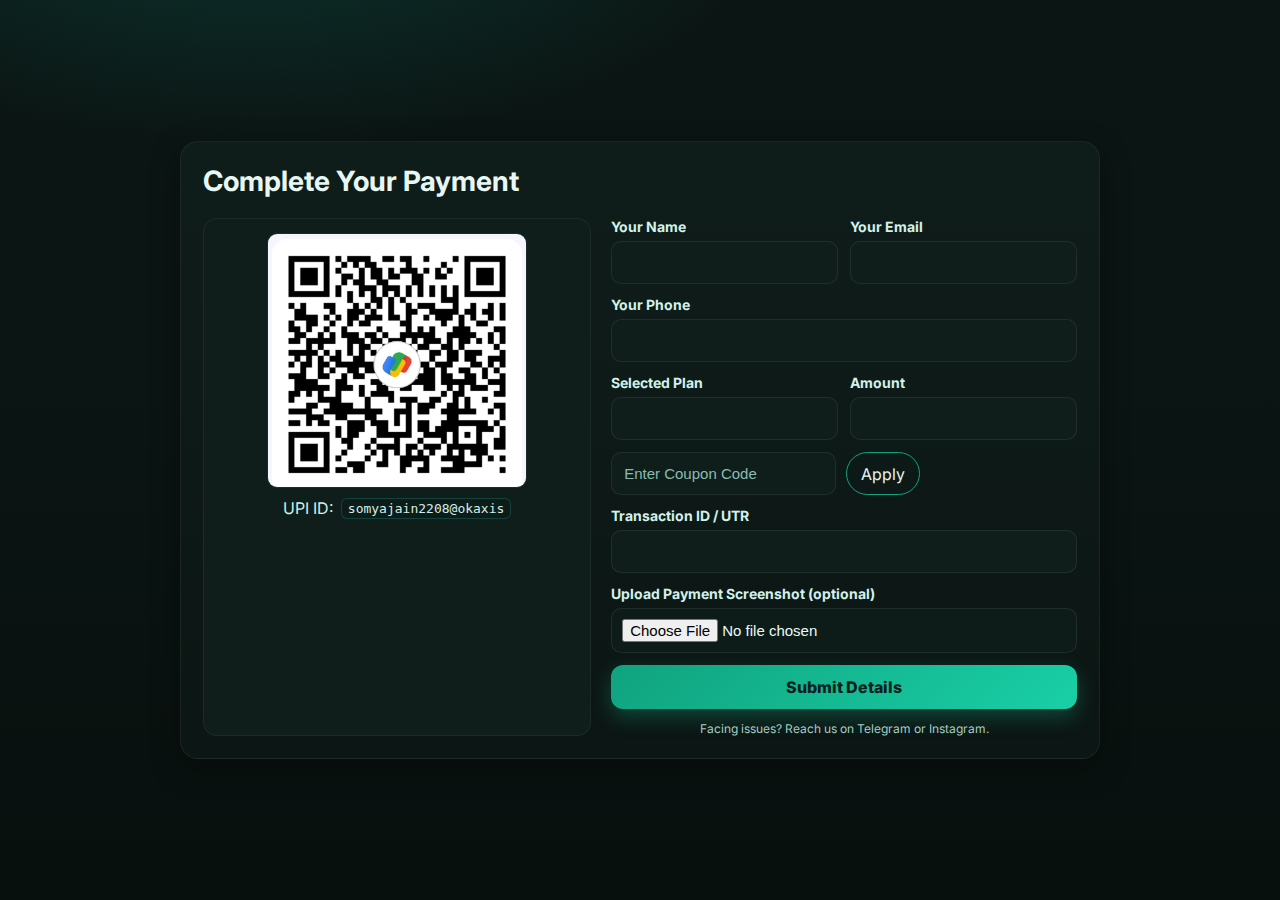
<file: order.html>
<!DOCTYPE html>
<html lang="en">

<head>
  <meta charset="UTF-8" />
  <meta name="viewport" content="width=device-width, initial-scale=1" />
  <title>Complete Your Order – SabkaPremium</title>
  <link rel="icon" type="image/png" href="./assets/favicon.png" />
  <link rel="preconnect" href="https://fonts.googleapis.com">
  <link rel="preconnect" href="https://fonts.gstatic.com" crossorigin>
  <link href="https://fonts.googleapis.com/css2?family=Inter:wght@400;500;600;700&display=swap" rel="stylesheet">
  <link rel="stylesheet" href="styles.css" />

  <!-- Meta Pixel Code -->
  <script>
    !function (f, b, e, v, n, t, s) {
      if (f.fbq) return; n = f.fbq = function () {
        n.callMethod ?
          n.callMethod.apply(n, arguments) : n.queue.push(arguments)
      }; if (!f._fbq) f._fbq = n;
      n.push = n; n.loaded = !0; n.version = '2.0'; n.queue = []; t = b.createElement(e); t.async = !0;
      t.src = v; s = b.getElementsByTagName(e)[0]; s.parentNode.insertBefore(t, s)
    }(window, document, 'script',
      'https://connect.facebook.net/en_US/fbevents.js');
    fbq('init', '1281510500113019'); fbq('track', 'PageView');
  </script>
  <noscript><img height="1" width="1" style="display:none"
      src="https://www.facebook.com/tr?id=1281510500113019&ev=PageView&noscript=1" /></noscript>
  <!-- End Meta Pixel Code -->
</head>

<body class="order-body">
  <main class="order-wrap">
    <section class="order-card">
      <h1>Complete Your Payment</h1>

      <div class="qr">
        <img id="qrImage" src="./assets/upi-qr.png.jpg" alt="UPI QR Code" />
        <div class="upi-line">
          <span>UPI ID:</span> <code>somyajain2208@okaxis</code>
        </div>
      </div>

      <form id="orderForm" class="form">
        <div class="two">
          <label>
            <span>Your Name</span>
            <input type="text" name="name" required />
          </label>
          <label>
            <span>Your Email</span>
            <input type="email" name="email" required />
          </label>
        </div>

        <label>
          <span>Your Phone</span>
          <input type="tel" name="phone" required />
        </label>

        <div class="two">
          <label>
            <span>Selected Plan</span>
            <input type="text" name="plan" id="planInput" readonly required />
          </label>
          <label>
            <span>Amount</span>
            <input type="text" name="amount" id="amountInput" readonly required />
          </label>
        </div>

        <div class="coupon-row">
          <input type="text" id="couponCode" placeholder="Enter Coupon Code" aria-label="Coupon Code" />
          <button type="button" class="btn-ghost" id="applyCouponBtn">Apply</button>
        </div>
        <p id="discountMessage" class="ok hide">Coupon applied successfully!</p>
        <p id="discountAmount" class="warn hide">Discount: ₹0</p>

        <label>
          <span>Transaction ID / UTR</span>
          <input type="text" name="transactionId" required />
        </label>

        <label class="file">
          <span>Upload Payment Screenshot (optional)</span>
          <input type="file" name="screenshot" accept="image/*" />
        </label>

        <button type="submit" class="btn-primary wfull">Submit Details</button>

        <p class="tiny">Facing issues? Reach us on <a href="https://t.me/Somya2208" target="_blank">Telegram</a> or
          <a href="https://instagram.com/sabka_premium" target="_blank">Instagram</a>.
        </p>
      </form>
    </section>
  </main>

  <script>
    // --- Plan mapping ---
    const planMap = {
      "ChatGPT-1M-799": { name: "ChatGPT - 1 Month", amount: "799" },
      "ChatGPT-3M-399": { name: "ChatGPT - 3 Months", amount: "399" },
      "ChatGPT-3M-649": { name: "ChatGPT - 3 Months", amount: "649" },
      "ChatGPT-12M-1999": { name: "ChatGPT - 12 Months", amount: "1999" },
      "ChatGPT-3M-1499": { name: "ChatGPT Private - 3 Months", amount: "1499" },
      "ChatGPT-6M-899": { name: "ChatGPT - 6 Months (3–4 Members)", amount: "899" },
      "ChatGPT-12M-1399": { name: "ChatGPT - 12 Months (3–4 Members)", amount: "1399" },

      "Netflix-1M-179": { name: "Netflix - 1 Month", amount: "179" },
      "Netflix-3M-499": { name: "Netflix - 3 Months", amount: "499" },
      "Netflix-6M-999": { name: "Netflix - 6 Months", amount: "999" },
      "Netflix-12M-1899": { name: "Netflix - 12 Months", amount: "1899" },

      "Prime-1M-99": { name: "Prime Video - 1 Month", amount: "99" },
      "Prime-3M-199": { name: "Prime Video - 3 Months", amount: "199" },
      "Prime-6M-299": { name: "Prime Video - 6 Months", amount: "299" },
      "Prime-12M-399": { name: "Prime Video - 12 Months", amount: "399" },

      "Canva-12M-399": { name: "Canva Pro - 1 Year", amount: "399" },

      "Gemini-1M-199": { name: "Gemini Pro + 2TB - 1 Month", amount: "199" },
      "Gemini-1Y-999": { name: "Gemini Pro + 2TB - 1 Year", amount: "999" },
      "Gemini-Ultra-1M-999": { name: "Gemini-Ultra-1M-999", amount: "999" },

      "Perplexity-1M-299": { name: "Perplexity Pro - 1 Month", amount: "299" },
      "Perplexity-1Y-1999": { name: "Perplexity Pro - 1 Year", amount: "1999" },


      "YouTube-Individual-1M-89": { name: "YouTube Premium Individual - 1 Month", amount: "89" },
      "YouTube-Individual-3M-229": { name: "YouTube Premium Individual - 3 Months", amount: "229" },
      "YouTube-Individual-6M-399": { name: "YouTube Premium Individual - 6 Months", amount: "399" },
      "YouTube-Individual-12M-749": { name: "YouTube Premium Individual - 12 Months", amount: "749" },

      "YouTube-Family-1M-199": { name: "YouTube Premium Family - 1 Month", amount: "199" },
      "YouTube-Family-3M-349": { name: "YouTube Premium Family - 3 Months", amount: "349" },
      "YouTube-Family-6M-649": { name: "YouTube Premium Family - 6 Months", amount: "649" },
      "YouTube-Family-12M-1199": { name: "YouTube Premium Family - 12 Months", amount: "1199" },

      // "ChatGLM-3M-2499": { name: "ChatGLM Pro Suite – 3 Months", amount: "2499" },
      "ChatGLM-3M-999": { name: "ChatGLM Pro Suite – 3 Month", amount: "999" },
      "ElevenLabs-3M-1499": { name: "ElevenLabs – Creator (3 Months)", amount: "1499" },
      "Call-1On1-99": { name: "1-on-1 Software Dropshipping Strategy Call (20 min)", amount: "99" },
      "Software-A2Z-999": { name: "₹999 – Learn Software Dropshipping A to Z (Complete System)", amount: "999" }

    };

    // Optional coupons (example structures)
    const validCoupons = {
      // "SAVE50": { discountedPrice: 1499, validFor: ["ChatGPT-3M-1999"] },
    };

    // Read plan from URL and set fields + dynamic QR
    const urlParams = new URLSearchParams(window.location.search);
    const planCode = urlParams.get("plan");

    if (planCode && planMap[planCode]) {
      document.getElementById("planInput").value = planMap[planCode].name;
      document.getElementById("amountInput").value = "₹" + planMap[planCode].amount;

      // Generate QR from UPI deeplink
      const upiId = "somyajain2208@okaxis";
      const name = "Soumya Jain";
      const amount = planMap[planCode].amount;
      const data = `upi://pay?pa=${upiId}&pn=${encodeURIComponent(name)}&am=${amount}&cu=INR`;
      const qrUrl = `https://api.qrserver.com/v1/create-qr-code/?size=300x300&data=${encodeURIComponent(data)}`;
      document.getElementById("qrImage").src = qrUrl;
    }

    // Coupon application
    document.getElementById("applyCouponBtn").addEventListener("click", () => {
      const code = document.getElementById("couponCode").value.trim();
      const msg = document.getElementById("discountMessage");
      const disc = document.getElementById("discountAmount");

      if (!validCoupons[code]) { alert("Invalid Coupon Code."); return; }
      const coupon = validCoupons[code];
      if (!coupon.validFor.includes(planCode)) { alert("This coupon is not valid for your selected plan."); return; }

      document.getElementById("amountInput").value = "₹" + coupon.discountedPrice;
      msg.classList.remove("hide");
      disc.classList.add("hide");
    });

    // Submit to Google Apps Script
    const form = document.getElementById("orderForm");
    const submitBtn = form.querySelector("button[type=submit]");

    form.addEventListener("submit", async (e) => {
      e.preventDefault();
      submitBtn.disabled = true; submitBtn.textContent = "Submitting...";

      const fd = new FormData(form);
      const file = fd.get("screenshot");
      let base64 = ""; let mime = "";
      if (file && file.size > 0) {
        base64 = await fileToBase64(file);
        base64 = base64.split(",")[1] || ""; // only data part
        mime = file.type;
      }

      const payload = {};
      fd.forEach((v, k) => payload[k] = v);
      payload.screenshotBase64 = base64;
      payload.screenshotType = mime;

      fetch("https://script.google.com/macros/s/AKfycbz4O6KY0iVgy4XtFmg9NI0fLKWmb3iqISkZReo62UltYcYeyBjsOxWYfE4QtHXOKxky6g/exec", {
        method: "POST",
        headers: { "Content-Type": "application/x-www-form-urlencoded" },
        body: new URLSearchParams(payload)
      })
        .then(() => { alert("Your details have been submitted! We will verify and deliver shortly."); form.reset(); })
        .catch(err => alert("Error: " + err))
        .finally(() => { submitBtn.disabled = false; submitBtn.textContent = "Submit Details"; });
    });

    function fileToBase64(file) {
      return new Promise((resolve, reject) => {
        const reader = new FileReader();
        reader.readAsDataURL(file);
        reader.onload = () => resolve(reader.result);
        reader.onerror = (err) => reject(err);
      });
    }

        // ✅ Track Lead event for Strategy Call
    try {
      const urlParams2 = new URLSearchParams(window.location.search);
      const planFromUrl = urlParams2.get("plan");
      if (planFromUrl === "Call-1On1-99" && typeof fbq === "function") {
        fbq("track", "Lead", { content_name: "1-on-1 Strategy Call ₹99" });
      }
    } catch (e) {
      console.log("Pixel Lead tracking error:", e);
    }

  </script>
</body>

</html>
</file>
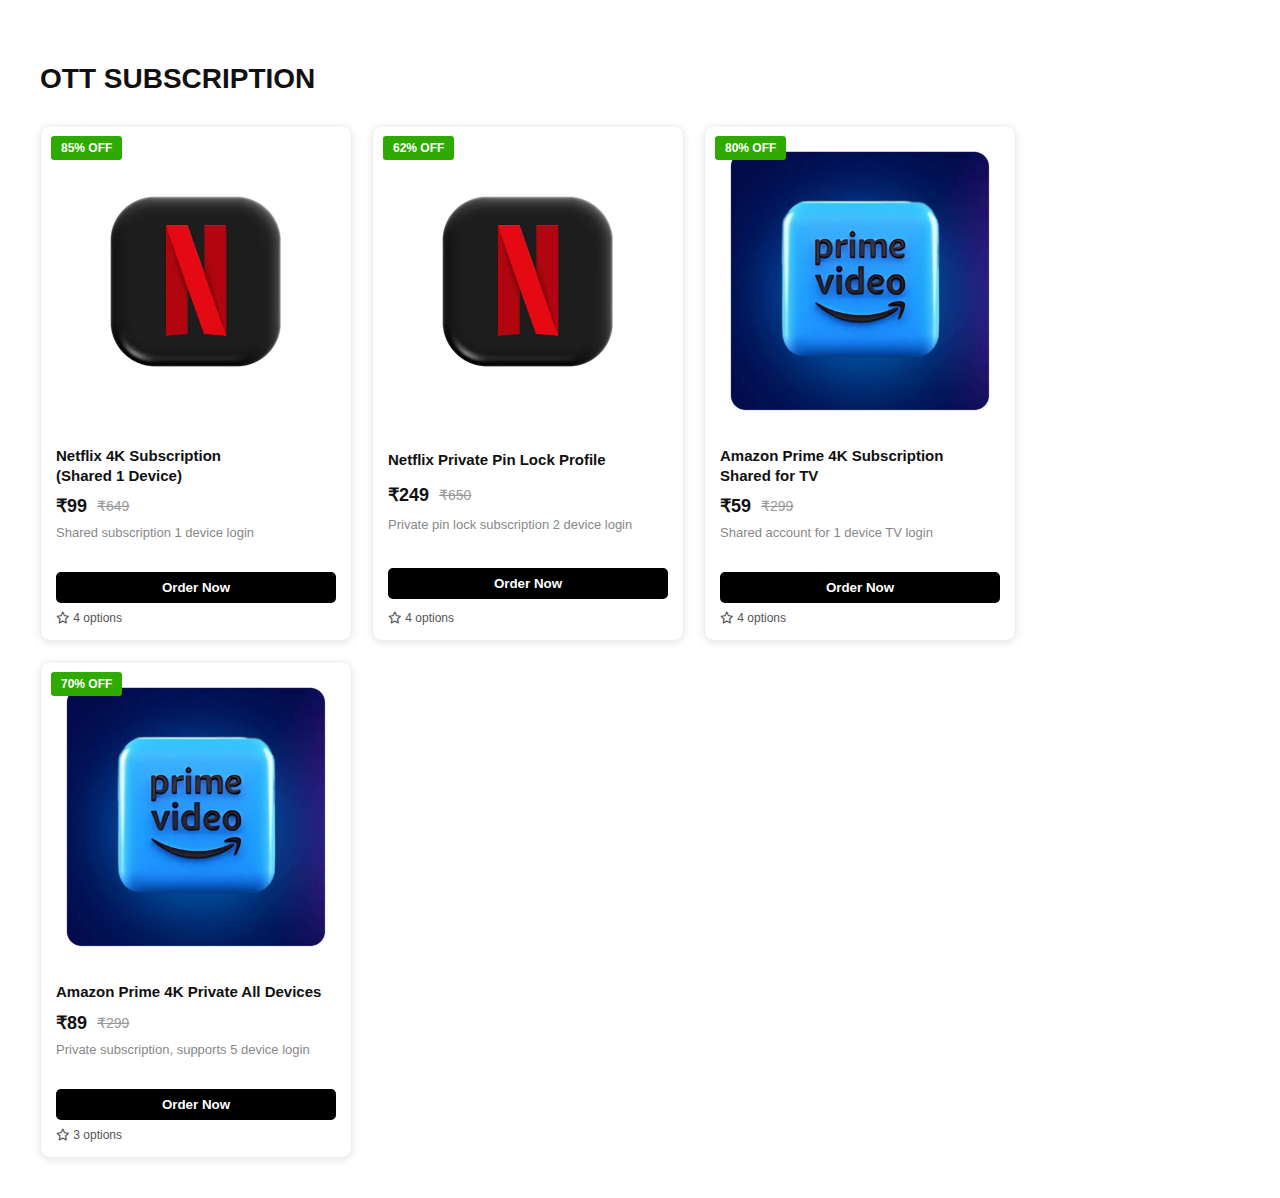
<file: services.html>
<!DOCTYPE html>
<html lang="en">
<head>
  <meta charset="UTF-8" />
  <meta name="viewport" content="width=device-width, initial-scale=1.0" />
  <title>All Products | SabkaPremium</title>
  <link rel="stylesheet" href="./product-cards.css" />
  <link rel="stylesheet" href="https://cdnjs.cloudflare.com/ajax/libs/font-awesome/6.4.0/css/all.min.css"/>
</head>
<body>
    
  <section class="product-section">
    <h2>OTT SUBSCRIPTION</h2>
    <div class="product-grid">

      <!-- Product Card -->
      <div class="product-card">
        <div class="discount-tag">85% OFF</div>
        <img src="assets/netflix-logo.png" alt="Netflix 4K" />
        <h3>Netflix 4K Subscription<br>(Shared 1 Device)</h3>
        <div class="price-box">
          <span class="price">₹99</span>
          <span class="original-price">₹649</span>
        </div>
        <p>Shared subscription 1 device login</p>
        <button class="order-now">Order Now</button>
        <span class="options"><i class="fa-regular fa-star"></i> 4 options</span>
      </div>

      <!-- Duplicate & Edit for other products -->
      <div class="product-card">
        <div class="discount-tag">62% OFF</div>
        <img src="assets/netflix-logo.png" alt="Netflix Private" />
        <h3>Netflix Private Pin Lock Profile</h3>
        <div class="price-box">
          <span class="price">₹249</span>
          <span class="original-price">₹650</span>
        </div>
        <p>Private pin lock subscription 2 device login</p>
        <button class="order-now">Order Now</button>
        <span class="options"><i class="fa-regular fa-star"></i> 4 options</span>
      </div>

      <div class="product-card">
        <div class="discount-tag">80% OFF</div>
        <img src="assets/prime-logo.png" alt="Amazon Prime" />
        <h3>Amazon Prime 4K Subscription<br>Shared for TV</h3>
        <div class="price-box">
          <span class="price">₹59</span>
          <span class="original-price">₹299</span>
        </div>
        <p>Shared account for 1 device TV login</p>
        <button class="order-now">Order Now</button>
        <span class="options"><i class="fa-regular fa-star"></i> 4 options</span>
      </div>

      <div class="product-card">
        <div class="discount-tag">70% OFF</div>
        <img src="assets/prime-logo.png" alt="Amazon Prime Private" />
        <h3>Amazon Prime 4K Private All Devices</h3>
        <div class="price-box">
          <span class="price">₹89</span>
          <span class="original-price">₹299</span>
        </div>
        <p>Private subscription, supports 5 device login</p>
        <button class="order-now">Order Now</button>
        <span class="options"><i class="fa-regular fa-star"></i> 3 options</span>
      </div>

    </div>
  </section>
</body>
</html>
</file>
<file: styles.css>
/* =============================
   SabkaPremium — Premium Dark UI
   Works with redesigned index.html + order.html
============================= */

:root{
  --bg:#0b1513;           /* deep emerald slate */
  --e1:#0f766e;           /* brand */
  --e2:#10a37f;           /* accent */
  --e3:#14b8a6;           /* mint */
  --card:#101c19;
  --soft:#0e1c19;
  --text:#e7f7f3;
  --muted:#a4ccc2;
  --ring: rgba(20,184,166,.35);
  --shadow: 0 10px 30px rgba(0,0,0,.35);
}

*{box-sizing:border-box;margin:0;padding:0}
html,body{height:100%; overflow-x:hidden;} /* 👈 horizontal scroll kill */
img{max-width:100%;display:block}
a{color:inherit;text-decoration:none}
button{font:inherit}
::selection{background:rgba(20,184,166,.35)}

body{
  font-family: Inter, system-ui, -apple-system, Segoe UI, Roboto, Arial, "Noto Sans", sans-serif;
  background:
    radial-gradient(1200px 600px at 20% -10%, rgba(20,184,166,.18), transparent 60%),
    linear-gradient(180deg,#0b1513,#0b1513 40%,#08100e);
  color:var(--text);
}

.container{max-width:1200px;margin:0 auto;padding:0 20px; width:100%;}
.muted{color:var(--muted)}
code{background:#0e1c19;border:1px solid rgba(20,184,166,.25);padding:2px 6px;border-radius:6px}

/* Buttons */
.btn-primary{
  display:inline-flex;align-items:center;justify-content:center;gap:8px;
  background:linear-gradient(135deg,var(--e2),#19cfa6);
  color:#05211c;padding:12px 16px;border-radius:12px;font-weight:800;border:0;
  box-shadow:0 8px 20px rgba(16,163,127,.35);transition:transform .15s ease, filter .2s;
}
.btn-primary:hover{filter:brightness(1.05);transform:translateY(-1px)}
.btn-ghost{
  display:inline-flex;align-items:center;gap:8px;
  border:1px solid var(--e2);color:var(--text);padding:8px 14px;border-radius:999px;
  background:transparent;transition:background .2s;
}
.btn-ghost:hover{background:rgba(16,163,127,.15)}
.wfull{width:100%}

/* Sticky CTA */
.sticky-cta{
  position:sticky;top:0;z-index:60;display:flex;justify-content:center;gap:12px;align-items:center;
  padding:10px 14px;background:linear-gradient(90deg, rgba(20,184,166,.18), rgba(20,184,166,.05));
  backdrop-filter:blur(8px);border-bottom:1px solid rgba(20,184,166,.25)
}

/* Header */
.site-header{position:sticky;top:44px;z-index:50;background:rgba(8,16,14,.55);
  backdrop-filter:blur(10px);border-bottom:1px solid rgba(255,255,255,.06)}
.nav{display:flex;align-items:center;justify-content:space-between;min-height:64px}
.brand{display:flex;align-items:center;gap:10px;font-weight:800;letter-spacing:.2px}
/* ✅ logo size tidy */
.brand img{width:40px;height:40px;object-fit:contain;border-radius:8px}
.main-nav{display:flex;align-items:center;gap:18px}
.main-nav a{opacity:.9}
.main-nav a:hover{opacity:1}
.hamburger{display:none;flex-direction:column;gap:4px;background:transparent;border:0}
.hamburger span{width:22px;height:2px;background:var(--text);display:block}

/* Hero */
.hero{position:relative;padding:72px 0 40px;overflow:hidden}
.bg-blur{position:absolute;inset:-20% -10% auto -10%;height:420px;
  background:radial-gradient(500px 200px at 70% 10%, var(--e2), transparent 70%);
  filter:blur(60px);opacity:.35;pointer-events:none}
.hero-wrap{display:grid;grid-template-columns:1.15fr .85fr;gap:32px;align-items:center}
.hero-copy h1{font-size: clamp(28px, 5vw, 54px);line-height:1.05;letter-spacing:-.02em}
.hero .sub{margin-top:10px;color:var(--muted);font-weight:500}
.cta-row{display:flex;gap:12px;margin-top:18px}
.trust{display:flex;gap:14px;flex-wrap:wrap;margin-top:18px;font-size:14px;color:var(--muted)}
.hero-visual{position:relative; max-width:100%;}
.hero-visual img{border-radius:16px;box-shadow:var(--shadow); max-width:100%;}
/* 👇 badge ko mobile overflow se bachao */
.floating-badge{position:absolute;bottom:-10px;left:8px;background:#112824;border:1px solid var(--ring);
  padding:8px 12px;border-radius:999px;font-size:12px;color:#b8efe4;box-shadow:var(--shadow)}

/* FOMO */
.fomo{margin:8px 0}
.fomo-row{display:grid;grid-template-columns:1fr 1fr;gap:10px}
.fomo-item{background:#0e1d1a;border:1px solid rgba(255,255,255,.06);border-radius:12px;padding:10px 14px;text-align:center}

/* Promo */
.promo{padding:36px 0}
.promo-card{
  display:grid;grid-template-columns:1.3fr .7fr;gap:20px;align-items:center;
  background:linear-gradient(180deg,#0e1c19,#0c1916);
  border:1px solid rgba(20,184,166,.25);border-radius:16px;padding:22px 22px 22px 26px;box-shadow:var(--shadow)
}
.promo-text h2{font-size:clamp(20px,3.5vw,28px);margin-bottom:8px}
.promo-text p{color:var(--muted);margin:6px 0}
.promo-art{display:flex;align-items:center;justify-content:center}
.promo-art i{font-size:68px;color:var(--e3);text-shadow:0 12px 30px rgba(20,184,166,.35)}

/* Plans / Tabs */
.plans{padding:24px 0 10px}
.plans h2{text-align:center;font-size:clamp(22px,4.5vw,32px)}
.tabbar{
  display:flex;gap:10px;flex-wrap:wrap;justify-content:center;margin:18px auto 0;
}
.tab{
  display:flex;align-items:center;gap:8px;background:#0f1e1b;border:1px solid rgba(255,255,255,.06);
  padding:10px 14px;border-radius:999px;color:var(--muted);cursor:pointer;transition:box-shadow .2s,border-color .2s;
  white-space:nowrap;
}
.tab img{width:20px;height:20px;object-fit:contain;border-radius:4px}
.tab.active{color:#dff9f1;border-color:var(--ring);box-shadow:0 8px 20px rgba(20,184,166,.18)}
.tabpane{display:none;margin-top:18px}
.tabpane.active{display:block}

/* Cards */
.grid{display:grid;grid-template-columns:repeat(auto-fit,minmax(260px,1fr));gap:18px}
.card{
  background:linear-gradient(180deg,#0f1d1a,#0c1614);
  border:1px solid rgba(255,255,255,.06);
  border-radius:16px;padding:18px;box-shadow:0 10px 28px rgba(0,0,0,.25);
  display:flex;flex-direction:column;min-height:290px;position:relative;transition:transform .2s
}
.card:hover{transform:translateY(-3px)}
.card h3{display:flex;align-items:center;gap:8px;color:#dff9f1;font-size:18px}
.card h3 img{width:22px;height:22px;border-radius:4px}
.card ul{margin:10px 0 14px;display:grid;gap:6px;color:var(--muted);font-size:14px}

/* ✅ Price block – supports <s>old</s> + <span class="now">new</span> */
.card .price{
  margin-top:auto;
  display:flex;align-items:baseline;gap:10px;font-weight:800;
}
.card .price s{
  font-size:16px;color:#8abbb0;opacity:.85;
  text-decoration-thickness:2px;text-decoration-color:rgba(255,255,255,.35);
}
.card .price .now{
  font-size:22px;
  background:linear-gradient(90deg,#aff7e8,#32d9b9);
  -webkit-background-clip:text;background-clip:text;color:transparent;
}

.card .tag{
  position:absolute;top:12px;right:12px;background:rgba(20,184,166,.18);
  border:1px solid var(--ring);color:#aef2e5;font-weight:700;padding:4px 8px;border-radius:10px;font-size:11px
}
.card.popular{outline:1px solid rgba(20,184,166,.25)}
.card.accent{border-color:rgba(255,255,255,.12)}

/* Combo */
.combo{padding:36px 0}
.combo-wrap{
  display:grid;grid-template-columns:.9fr 1.1fr;gap:22px;align-items:center;
  background:linear-gradient(180deg,#0e1d1a,#0c1614);border:1px solid rgba(20,184,166,.25);
  border-radius:16px;padding:22px;box-shadow:var(--shadow)
}
.combo img{border-radius:12px; max-width:100%;}
.combo-copy h3{margin-bottom:8px}
.combo-copy ul{color:var(--muted);display:grid;gap:6px;margin:10px 0 16px}

/* How to order */
.howto{padding:42px 0;border-top:1px dashed rgba(20,184,166,.35)}
.narrow{max-width:740px;margin:0 auto}
.steps{display:grid;gap:10px;margin:12px 0 6px 18px}
.steps li{margin-left:8px}

/* Proofs */
.proofs{padding:36px 0;border-top:1px dashed rgba(20,184,166,.35);border-bottom:1px dashed rgba(20,184,166,.35)}
.proof-grid{display:grid;grid-template-columns:repeat(auto-fit,minmax(140px,1fr));gap:14px;margin-top:12px}
.proof-grid img{border-radius:12px;border:1px solid rgba(255,255,255,.06)}

/* Testimonials */
.testimonials{padding:40px 0}
.t-grid{display:grid;grid-template-columns:repeat(auto-fit,minmax(240px,1fr));gap:14px;margin-top:12px}
blockquote{background:#0f1d1a;border:1px solid rgba(255,255,255,.06);border-radius:14px;padding:14px;color:#cbece4}
blockquote cite{display:block;margin-top:6px;color:var(--muted);font-style:normal}

/* FAQ */
.faq{padding:40px 0;border-top:1px dashed rgba(20,184,166,.35)}
.accordion details{background:#0f1d1a;border:1px solid rgba(255,255,255,.06);border-radius:12px;padding:12px;margin:10px 0}
.accordion summary{cursor:pointer;font-weight:700}
.accordion p{margin-top:8px;color:var(--muted)}

/* Floating Contact Buttons */
.btn-float{position:fixed;right:14px;z-index:55;width:46px;height:46px;border-radius:50%;
  display:grid;place-items:center;color:#fff;box-shadow:var(--shadow)}
.btn-float.tg{bottom:18px;background:#229ED9}
.btn-float.wa{bottom:72px;background:#25D366}

/* Contact */
.contact{padding:34px 0}
.contact-links{display:flex;gap:14px;flex-wrap:wrap;justify-content:center;margin-top:8px}
.contact-links a{background:#0f1e1b;border:1px solid rgba(255,255,255,.06);padding:10px 14px;border-radius:999px;color:#cfeee7}

/* Info sections */
.disclaimer,.partner,.scam{padding:34px 0;border-top:1px dashed rgba(20,184,166,.35)}
.partner ul{display:flex;gap:12px;margin-top:6px;justify-content:center}

.scam-card{background:linear-gradient(180deg,#0e1c19,#0b1513);border:1px solid rgba(20,184,166,.25);
  border-radius:16px;padding:18px;box-shadow:var(--shadow)}
.scam-head{display:flex;align-items:center;gap:10px}
.scam .lead{color:#d0efe7;margin:8px 0 12px}
.scam-grid{display:grid;grid-template-columns:repeat(3,minmax(0,1fr));gap:12px}
.scam .box{background:#0f1d1a;border:1px solid rgba(255,255,255,.06);border-radius:12px;padding:14px}
.scam .box h4{margin-bottom:6px}
.scam .box ul, .scam .box ol{padding-left:18px;line-height:1.6;color:var(--muted)}
.scam .foot{margin-top:12px;border-top:1px dashed rgba(20,184,166,.25);padding-top:10px}
.minitext{font-size:12px;color:var(--muted)}

/* Footer */
.footer{background:#0e1c19;border-top:1px solid rgba(255,255,255,.06);padding:36px 0 12px}
.grid-4{display:grid;grid-template-columns:repeat(auto-fit,minmax(220px,1fr));gap:18px}
.footer img{width:120px;border-radius:8px;margin-bottom:10px}
.links,.ticks{display:grid;gap:8px;color:#cfeee7}
.socials{display:flex;gap:12px;font-size:20px}
.foot-copy{text-align:center;margin-top:18px;color:#cdebe3;font-size:14px;opacity:.9}

/* Focus rings for accessibility */
a:focus,button:focus,input:focus,select:focus,textarea:focus,.tab:focus,.btn-primary:focus,.btn-ghost:focus{
  outline:2px solid var(--e3); outline-offset:2px; box-shadow:0 0 0 6px rgba(20,184,166,.18)
}

/* =============================
   ORDER PAGE
============================= */
.order-body{
  background:
    radial-gradient(900px 400px at 20% -10%, rgba(20,184,166,.18), transparent 60%),
    linear-gradient(180deg,#0b1513,#0b1513 40%,#08100e);
  color:var(--text);
}
.order-wrap{min-height:100dvh;display:grid;place-items:center;padding:28px}
.order-card{
  width:min(920px,100%);display:grid;grid-template-columns:1fr 1.2fr;gap:20px;
  background:linear-gradient(180deg,#0f1d1a,#0c1614);border:1px solid rgba(255,255,255,.06);
  border-radius:18px;padding:22px;box-shadow:var(--shadow)
}
.order-card h1{grid-column:1/-1;font-size:clamp(22px,4.5vw,28px)}
.qr{display:flex;flex-direction:column;align-items:center;gap:10px;background:#0f1e1b;border:1px solid rgba(255,255,255,.06);border-radius:14px;padding:14px}
.qr img{border-radius:10px;border:1px solid rgba(255,255,255,.06);width:260px;max-width:100%}
.upi-line{display:flex;gap:8px;align-items:center;color:#d0efe7}
.form{display:grid;gap:12px}
.two{display:grid;grid-template-columns:1fr 1fr;gap:12px}
label{display:grid;gap:6px;font-weight:600}
label span{color:#d2f2ea;font-weight:700;font-size:14px}
input, select{
  background:#0f1e1b;border:1px solid rgba(255,255,255,.08);color:#e9faf6;border-radius:10px;
  padding:12px 12px;font-size:15px;transition:border-color .15s, box-shadow .15s
}
input::placeholder{color:#8abbb0}
input:focus{border-color:var(--e2);box-shadow:0 0 0 6px rgba(20,184,166,.12)}
.file input{padding:10px;background:#0e1c19}
.coupon-row{display:flex;gap:10px}
.ok{color:#22c55e}
.warn{color:#ef4444}
.hide{display:none}
.tiny{font-size:12px;color:var(--muted);text-align:center}

/* =============================
   Responsive
============================= */
@media (max-width: 1024px){
  .hero-wrap{grid-template-columns:1fr}
  .promo-card{grid-template-columns:1fr}
  .combo-wrap{grid-template-columns:1fr}
  .order-card{grid-template-columns:1fr}
}

@media (max-width:720px){
  /* logo a bit smaller on mobile */
  .brand img{ width:34px; height:34px; }

  /* tabbar safe horizontal scroll (no page scroll) */
  .tabbar{justify-content:flex-start; overflow-x:auto; overflow-y:hidden; padding-bottom:6px; -webkit-overflow-scrolling:touch;}
  .tabbar::-webkit-scrollbar{display:none;}

  .site-header{top:44px}
  .hamburger{display:flex}
  .main-nav{
    position:fixed;inset:88px 12px auto 12px;background:#0f1e1b;border:1px solid rgba(255,255,255,.06);
    border-radius:12px;padding:12px;display:none;flex-direction:column;gap:10px;z-index:60
  }
  .main-nav.open{display:flex}

  .fomo-row{grid-template-columns:1fr}
  .two{grid-template-columns:1fr}
  .coupon-row{flex-direction:column}
}

/* Subtle Animations */
@media (prefers-reduced-motion:no-preference){
  .card, .promo-card, .combo-wrap, .scam-card{transition:transform .2s, box-shadow .2s}
  .card:hover{transform:translateY(-3px)}
}
</file>
<file: product-cards.css>
body {
  font-family: 'Segoe UI', sans-serif;
  margin: 0;
  padding: 0;
  background-color: #fff;
  color: #111;
}

.product-section {
  padding: 40px 20px;
  max-width: 1200px;
  margin: auto;
}

.product-section h2 {
  font-size: 28px;
  font-weight: 700;
  margin-bottom: 30px;
  text-transform: uppercase;
}

.product-grid {
  display: flex;
  flex-wrap: wrap;
  gap: 20px;
  justify-content: flex-start;
}

.product-card {
  background: #fff;
  border: 1px solid #eee;
  border-radius: 10px;
  width: calc(25% - 20px);
  padding: 15px;
  box-shadow: 0 2px 8px rgba(0,0,0,0.1);
  position: relative;
  display: flex;
  flex-direction: column;
  justify-content: space-between;
}

.product-card img {
  width: 100%;
  border-radius: 10px;
  margin-bottom: 15px;
}

.discount-tag {
  position: absolute;
  top: 10px;
  left: 10px;
  background: #2eaa00;
  color: #fff;
  padding: 5px 10px;
  font-size: 12px;
  font-weight: bold;
  border-radius: 3px;
}

.product-card h3 {
  font-size: 15px;
  margin: 10px 0;
  line-height: 1.3em;
}

.price-box {
  display: flex;
  align-items: center;
  gap: 10px;
}

.price {
  font-weight: bold;
  font-size: 18px;
}

.original-price {
  color: #999;
  text-decoration: line-through;
  font-size: 14px;
}

.product-card p {
  font-size: 13px;
  color: #888;
  margin: 8px 0 12px;
  min-height: 35px;
}

.order-now {
  padding: 8px;
  background-color: #000;
  color: #fff;
  font-weight: 600;
  border: none;
  cursor: pointer;
  border-radius: 5px;
  margin-bottom: 8px;
}

.options {
  font-size: 12px;
  color: #555;
}

@media (max-width: 991px) {
  .product-card {
    width: calc(33.33% - 20px);
  }
}

@media (max-width: 767px) {
  .product-card {
    width: calc(50% - 20px);
  }
}

@media (max-width: 480px) {
  .product-card {
    width: 100%;
  }

  .product-section {
    padding: 20px 10px;
  }
}
</file>
